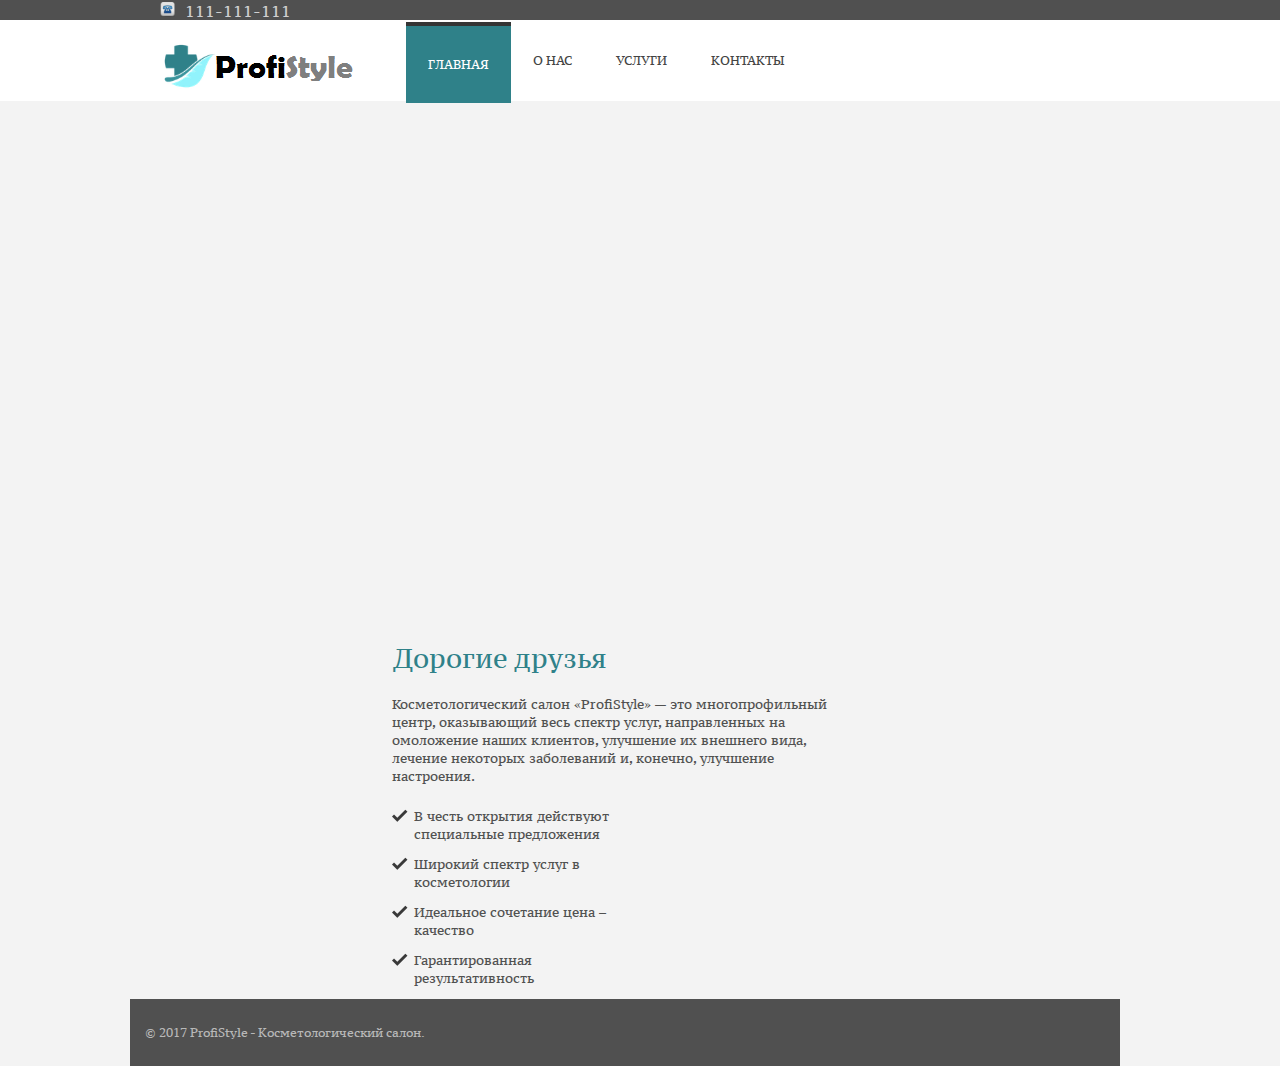
<file: index.html>
<!DOCTYPE html PUBLIC "-//W3C//DTD XHTML 1.0 Transitional//EN" "http://www.w3.org/TR/xhtml1/DTD/xhtml1-transitional.dtd">
<html xmlns="http://www.w3.org/1999/xhtml">

<head>
<meta http-equiv="Content-Type" content="text/html; charset=utf-8" />

<title>ProfiStyle - Косметологический салон</title>

<link href="css/main.css" rel="stylesheet" type="text/css" />

<link rel="stylesheet" type="text/css" href="css/responsive.css" />

<!-- CSS STYLE -->
<link rel="stylesheet" type="text/css" href="css/style.css" media="screen" />

<script type="text/javascript" src="js/jquery.js"></script>
<script type="text/javascript" src="js/jquery2.js"></script>
<!-- jQuery Slider  -->
<script type="text/javascript" src="rs-plugin/js/jquery.plugins.min.js"></script>
<script type="text/javascript" src="rs-plugin/js/jquery.revolution.min.js"></script>
<script type="text/javascript" src="js/custom.js"></script>

<!-- REVOLUTION BANNER CSS SETTINGS -->
<link rel="stylesheet" type="text/css" href="rs-plugin/css/settings.css" media="screen" />

</head>

<body>

<div id="wrap">

  <!-- HEADER --> 
  <div id="header">
  
    <div class="top_sec">
      <div class="container">
        <ul>
          <li class="number">111-111-111</li>
        </ul>
        <div class="buttons">
          <div id="container">
            <div id="topnav" class="topnav"> 
              
             </div>
            <fieldset id="signin_menu">
              <form method="post" id="signin" action="http://html6.com.ru">
                <label for="username">Логин или Email</label>
                <input id="username" name="username" value="" title="username" tabindex="4" type="text">
                </p>
                <p>
                  <label for="password">Пароль</label>
                  <input id="password" name="password" value="" title="password" tabindex="5" type="password">
                </p>
                <p class="remember">
                  <input id="signin_submit" value="Войти" tabindex="6" type="submit">
                  <input id="remember" name="remember_me" value="1" tabindex="7" type="checkbox">
                  <label for="remember">Запомнить</label>
                </p>
                <p class="forgot"> <a href="#" id="resend_password_link">Забыли пароль?</a> </p>
              </form>
            </fieldset>
          </div>
        </div>
      </div>
    </div>
    
    <div class="main_bar">
      <div class="container"> <a href="index.html"><img class="logo" src="images/logo.png" alt="" border="0" /></a>
        <div class="navi">
          <ul id="menu">
            <li class="selected"><a class="selected" href="index.html">Главная</a></li>
            <li><a href="about.html" >О нас</a></li>
            <li><a href="offers.html">Услуги</a></li>
            <li class="last"><a href="contact.html">Контакты</a></li>
          </ul>
        </div>
        
    
      </div>
    </div>
    
  </div>
  <!-- HEADER END -->
  
  <!-- BANNER -->
  <div class="clear"></div>
  <div class="fullwidthbanner-container">
    <div class="fullwidthbanner">
      <ul>
        
        <!-- SLIDER 1 -->
        <li data-transition="fade" data-slotamount="10"> <img src="images/slides/thumb1.jpg" />
          <div class="caption lft f-connec" data-x="-100" data-y="180" data-speed="400" data-start="1500" data-easing="easeOutExpo"><h1 class="title-slider">ProfiStyle -</h1></div>
          <div class="caption lft" data-x="250" data-y="180" data-speed="400" data-start="2000" data-easing="easeOutExpo"><p class="money-back">Косметологический салон</a></p>
		  <div class="caption lft" data-x="50" data-y="50" data-speed="400" data-start="2000" data-easing="easeOutExpo"><p class="money-back">Добро пожаловать!</a></p>
          <div class="caption lft" data-x="-10" data-y="10" data-speed="400" data-start="2500" data-easing="easeOutExpo"> <a href="offers.html" class="btn-org                                   banner_btn" ><span href="offers.html" class="blk-org">Услуги</span></a></div>
          <div class="caption lfb ser_1" data-x="65" data-y="365" data-speed="400" data-start="3500" data-easing="easeOutExpo"></div>
        </li>
        
        <!-- SLIDER 2 -->
        <li class="slide2" data-transition="slideup" data-slotamount="7"> <img src="images/slides/thumb2.jpg" />
          <div class="caption lft very_large_text rs" data-x="0" data-y="50" data-speed="600" data-start="1200" data-easing="easeOutExpo">Специальные <span style="color:#3B939B">ПРЕДЛОЖЕНИЯ</span></div>
          <div class="caption lfl rs" data-x="0" data-y="120" data-speed="600" data-start="1600" data-easing="easeOutExpo" >  /></div>
          <div class="caption lfl small_text rs" data-x="30" data-y="122" data-speed="600" data-start="1600" data-easing="easeOutExpo">Описание услуги №1</div>
          <div class="caption lfl rs" data-x="0" data-y="160" data-speed="600" data-start="1600" data-easing="easeOutExpo">  /></div>
          <div class="caption lfl small_text rs" data-x="30" data-y="162" data-speed="600" data-start="1600" data-easing="easeOutExpo">Описание услуги №2</div>
  
          <div class="caption lfl small_text rs" data-x="297 " data-y="122" data-speed="600" data-start="1700" data-easing="easeOutExpo">Описание услуги №8</div>
          <div class="caption lfl rs" data-x="265" data-y="160" data-speed="600" data-start="1700" data-easing="easeOutExpo">  /></div>
          <div class="caption lfl small_text rs" data-x="297" data-y="162" data-speed="600" data-start="1700" data-easing="easeOutExpo">Описание услуги №9</div>
          <div class="caption lfb" data-x="297" data-y="200" data-speed="600" data-start="2500" data-easing="easeOutExpo">
                  alt="" /></div>
         
          <div class="caption sfb" data-x="206" data-y="400" data-speed="400" data-start="3000" data-easing="easeOutExpo"> <a href="offers.html" class="btn-grn 
                 banner_btn" ><span class="blk-grn">Все услуги</span></a></div>
        </li> 
      </ul>
      <div class="tp-bannertimer"></div>
    </div>
  </div>
  <!-- BANNER END-->
  
  <!--CONTENT-->
  <div class="clear"></div>
  <div id="content">
    <div class="container">     
      <div class="welcome">
        <h1 align="center">Дорогие друзья</h1>
        <div class="text">
          <p>Косметологический салон «ProfiStyle» — это многопрофильный центр, оказывающий весь спектр услуг, направленных на омоложение наших клиентов, улучшение их внешнего вида, лечение некоторых заболеваний и, конечно, улучшение настроения.</p>
          <div class="section">
            <ul>
              <li class="tick">В честь открытия действуют специальные предложения</li>
              <li class="tick">Широкий спектр услуг в косметологии</li>
              <li class="tick">Идеальное сочетание цена – качество</li>
              <li class="tick">Гарантированная результативность</li>
            </ul>
        </div>
      
        
      <div class="testimonial">
        <h3></h3>
        <ul id="tips">
          <li></p><li>
        </ul>
      </div>
      
    </div>
   
    
   

  <!--CONTENT END-->
  
  <!--FOOTER-->
  <div id="footer">
        
    <div class="detail">
      <div class="container">
       
        <div class="email">
       
       
    
    
    
  
        
       
       
    
    <div class="copyright">
      <div class="container">
        <p>© 2017 ProfiStyle - Косметологический салон.</p>
        <div class="privacy">
          <ul>
           
          </ul>
        </div>
      </div>
    </div>
    
  </div>
  <!--FOOTER END-->
  
</div>

</body>

</html>
</file>
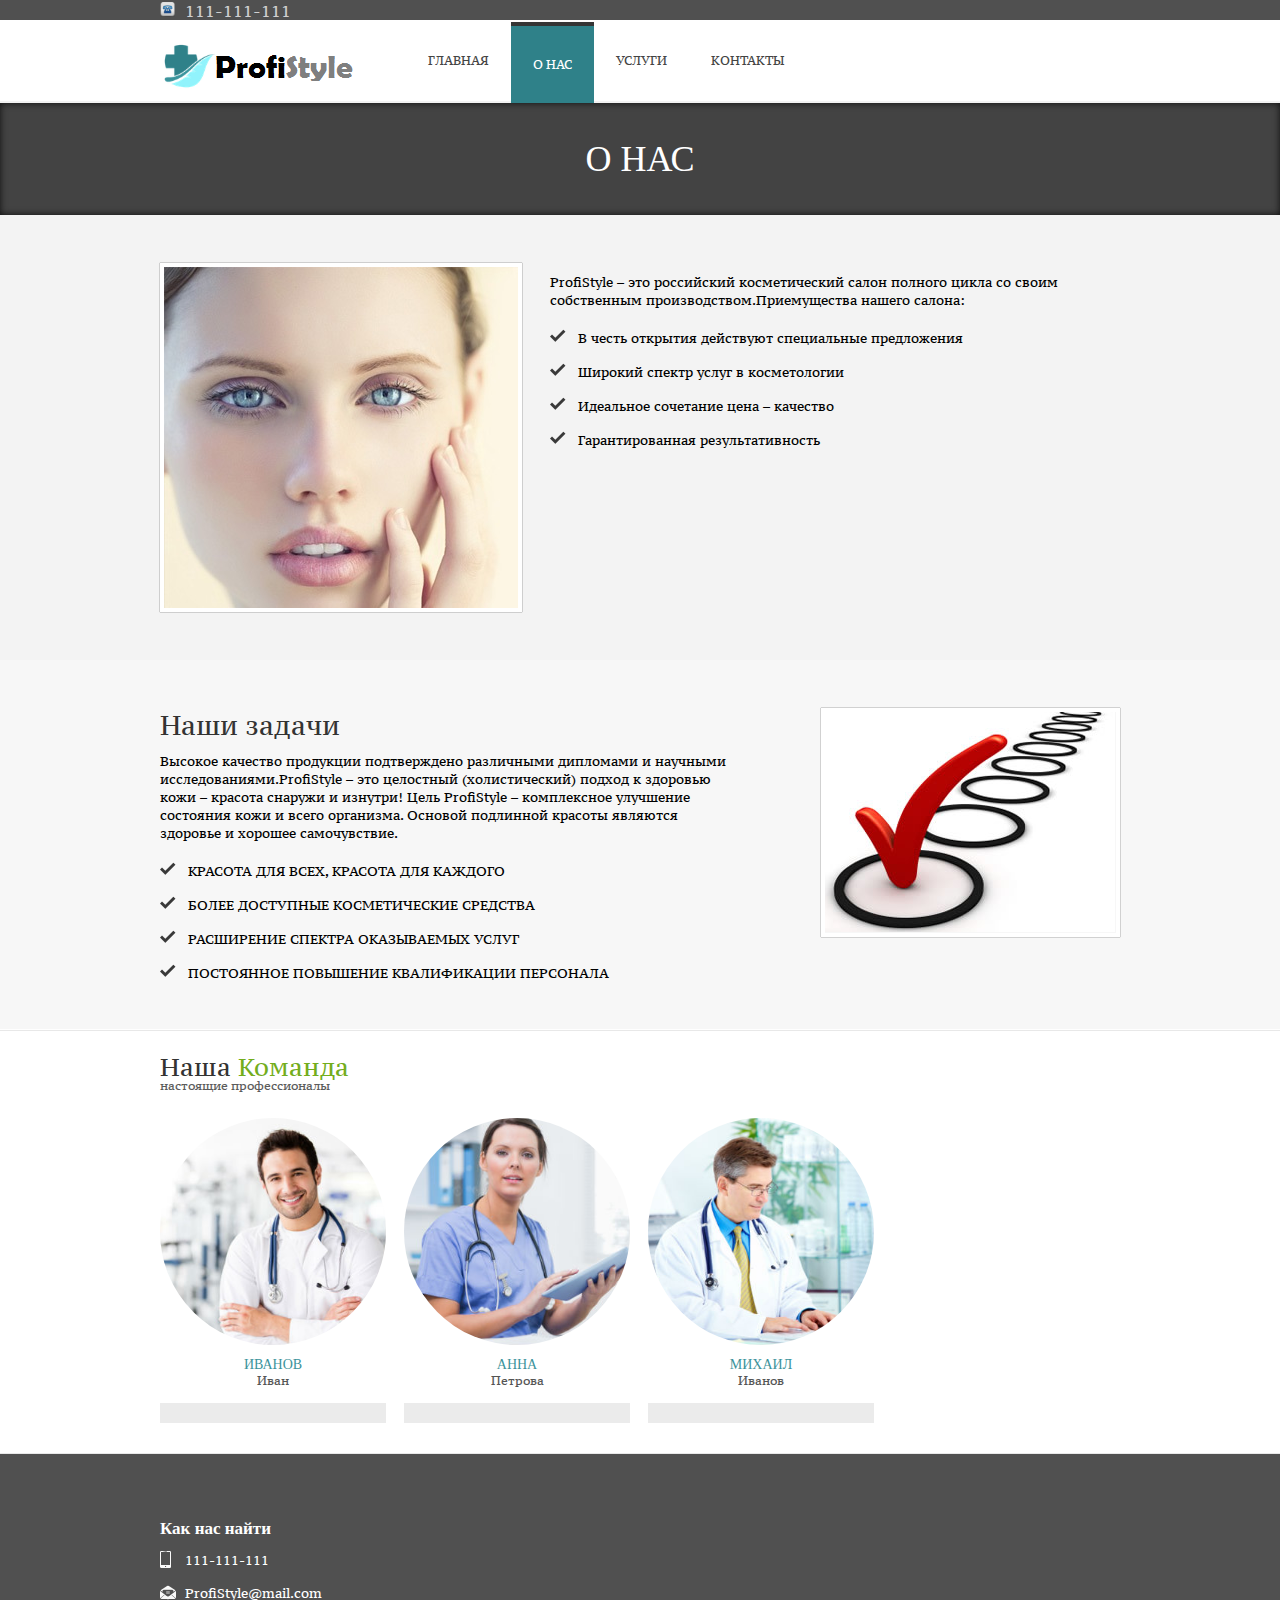
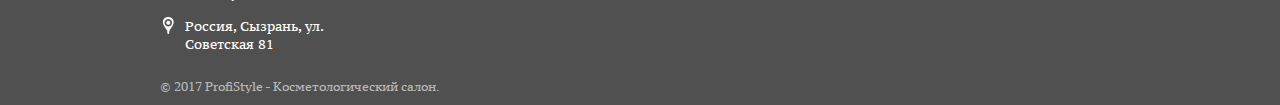
<file: about.html>
<!DOCTYPE html PUBLIC "-//W3C//DTD XHTML 1.0 Transitional//EN" "http://www.w3.org/TR/xhtml1/DTD/xhtml1-transitional.dtd">
<html xmlns="http://www.w3.org/1999/xhtml">

<head>
<meta http-equiv="Content-Type" content="text/html; charset=utf-8" />

<title>ProfiStyle - Косметологический салон</title>

<link href="css/main.css" rel="stylesheet" type="text/css" />

<link rel="stylesheet" type="text/css" href="css/responsive.css" />

<!-- CSS STYLE -->
<link rel="stylesheet" type="text/css" href="css/style.css" media="screen" />

<script type="text/javascript" src="js/jquery.js"></script>
<!-- jQuery Slider  -->
<script type="text/javascript" src="js/custom.js"></script>

<!-- REVOLUTION BANNER CSS SETTINGS -->
<link rel="stylesheet" type="text/css" href="rs-plugin/css/settings.css" media="screen" />

</head>

<body>
<div id="wrap">
	<!-- HEADER --> 
  <div id="header">
  
    <div class="top_sec">
      <div class="container">
        <ul>
          <li class="number">111-111-111</li>
        </ul>
        <div class="buttons">
          <div id="container">
            <div id="topnav" class="topnav"> 

             </div>
            <fieldset id="signin_menu">
              <form method="post" id="signin" action="http://html6.com.ru">
                <label for="username">Логин или Email</label>
                <input id="username" name="username" value="" title="username" tabindex="4" type="text">
                </p>
                <p>
                  <label for="password">Пароль</label>
                  <input id="password" name="password" value="" title="password" tabindex="5" type="password">
                </p>
                <p class="remember">
                  <input id="signin_submit" value="Войти" tabindex="6" type="submit">
                  <input id="remember" name="remember_me" value="1" tabindex="7" type="checkbox">
                  <label for="remember">Запомнить</label>
                </p>
                <p class="forgot"> <a href="#" id="resend_password_link">Забыли пароль?</a> </p>
              </form>
            </fieldset>
          </div>
        </div>
      </div>
    </div>
    
    <div class="main_bar">
      <div class="container"> <a href="index.html"><img class="logo" src="images/logo.png" alt="" border="0" /></a>
        <div class="navi">
          <ul id="menu">
            <li><a href="index.html">Главная</a></li>
            <li class="selected"><a class="selected" href="about.html" >О нас</a></li>
            <li><a href="offers.html">Услуги</a></li>
            <li class="last"><a href="contact.html">Контакты</a></li>
          </ul>
        </div>
        
    

      </div>
    </div>
    
  </div>
  <!-- HEADER END -->
    <div class="clear"></div>
    
    <div id="sub_banner">
    	<div class="container">
        	<h1>О нас</h1>
        </div>
    </div>
    <div class="clear"></div>
    
    <div id="sub_content">
    	<div class="container">
        	<div class="what_do">
        		<img src="images/what_do_img.jpg" alt="" border="0" />
                <div class="text">
                	<h2><span></h2>
                    <p>ProfiStyle – это российский косметический салон полного
цикла со своим собственным производством.Приемущества нашего салона:<ul>
                    	<li class="tick">В честь открытия действуют специальные предложения</li>
                        <li class="tick">Широкий спектр услуг в косметологии</li>
                        <li class="tick">Идеальное сочетание цена – качество</li>
                        <li class="tick">Гарантированная результативность</a></li>
                    </ul>
                </div>    	
            </div>
            <div class="clear"></div>
        </div>
        
        <div class="light_bg">
        	<div class="container">
 	            <div class="our_mission">
                    <img src="images/mission_img.png" alt="" border="0" />
                    <div class="text">
                        <h2>Наши задачи</span></h2>
                        <p>Высокое качество продукции подтверждено различными
дипломами и научными исследованиями.ProfiStyle – это целостный (холистический) подход
к здоровью кожи – красота снаружи и изнутри! Цель
ProfiStyle – комплексное улучшение состояния
кожи и всего организма. Основой подлинной красоты
являются здоровье и хорошее самочувствие.<ul>
                        <li class="tick">КРАСОТА ДЛЯ ВСЕХ, КРАСОТА ДЛЯ КАЖДОГО</li>
                        <li class="tick">БОЛЕЕ ДОСТУПНЫЕ КОСМЕТИЧЕСКИЕ СРЕДСТВА</li>
                        <li class="tick">РАСШИРЕНИЕ СПЕКТРА ОКАЗЫВАЕМЫХ УСЛУГ</li>
                        <li class="tick">ПОСТОЯННОЕ ПОВЫШЕНИЕ КВАЛИФИКАЦИИ ПЕРСОНАЛА</a></li>
                    </ul>
                    </div>    	
                </div>
            </div>
            <div class="clear"></div>
        </div>
        
        <div class="white_bg">
        	<div class="container">
            	<div class="team">
                	<h2>Наша <span>Команда</span></h2>
                    <p>настоящие профессионалы</p>
                    
                    <div class="member_sec">
                    	<img src="images/team_member_1.jpg" alt="" border="0" />
                        <p class="ceo">Иванов</p>
                        <span>Иван</span>
                        <div class="social">
                        </div>
                    </div>
                    
                    <div class="member_sec">
                    	<img src="images/team_member_2.jpg" alt="" border="0" />
                        <p>Анна</p>
                        <span>Петрова</span>
                        <div class="social">
                            <div class="clear"></div>
                        </div>
                    </div>
                    
                    <div class="member_sec">
                    	<img src="images/team_member_3.jpg" alt="" border="0" />
                        <p>Михаил</p>
                        <span>Иванов</span>
                        <div class="social">
                            <div class="clear"></div>
                        </div>
                    </div>
                </div>
            </div>
        <div class="clear"></div>     
        </div>    
            
    </div>
    
    
        
    <!--FOOTER-->
  <div id="footer">
        
   
    
    
    <div class="footer_bot">
      <div class="container">
        
        
        
        <div class="links last">
          <h3>Как нас найти</h3>
          <div class="get_touch">
            <ul>
              <li class="mb"><a>111-111-111</a></li>
              <li class="email"><a>ProfiStyle@mail.com</a></li>
              <li class="address"><a>Россия, Сызрань, ул. Советская 81</a></li>
              
            </ul>
          </div>
        </div>
        
      </div>
      <div class="clear"></div>
    </div>
    
    <div class="copyright">
      <div class="container">
        <p>© 2017 ProfiStyle - Косметологический салон.</p>
        <div class="privacy">
          <ul>
          
          </ul>
        </div>
      </div>
    </div>
    
  </div>
  <!--FOOTER END-->
    
</div>
</body>

</html>
</file>
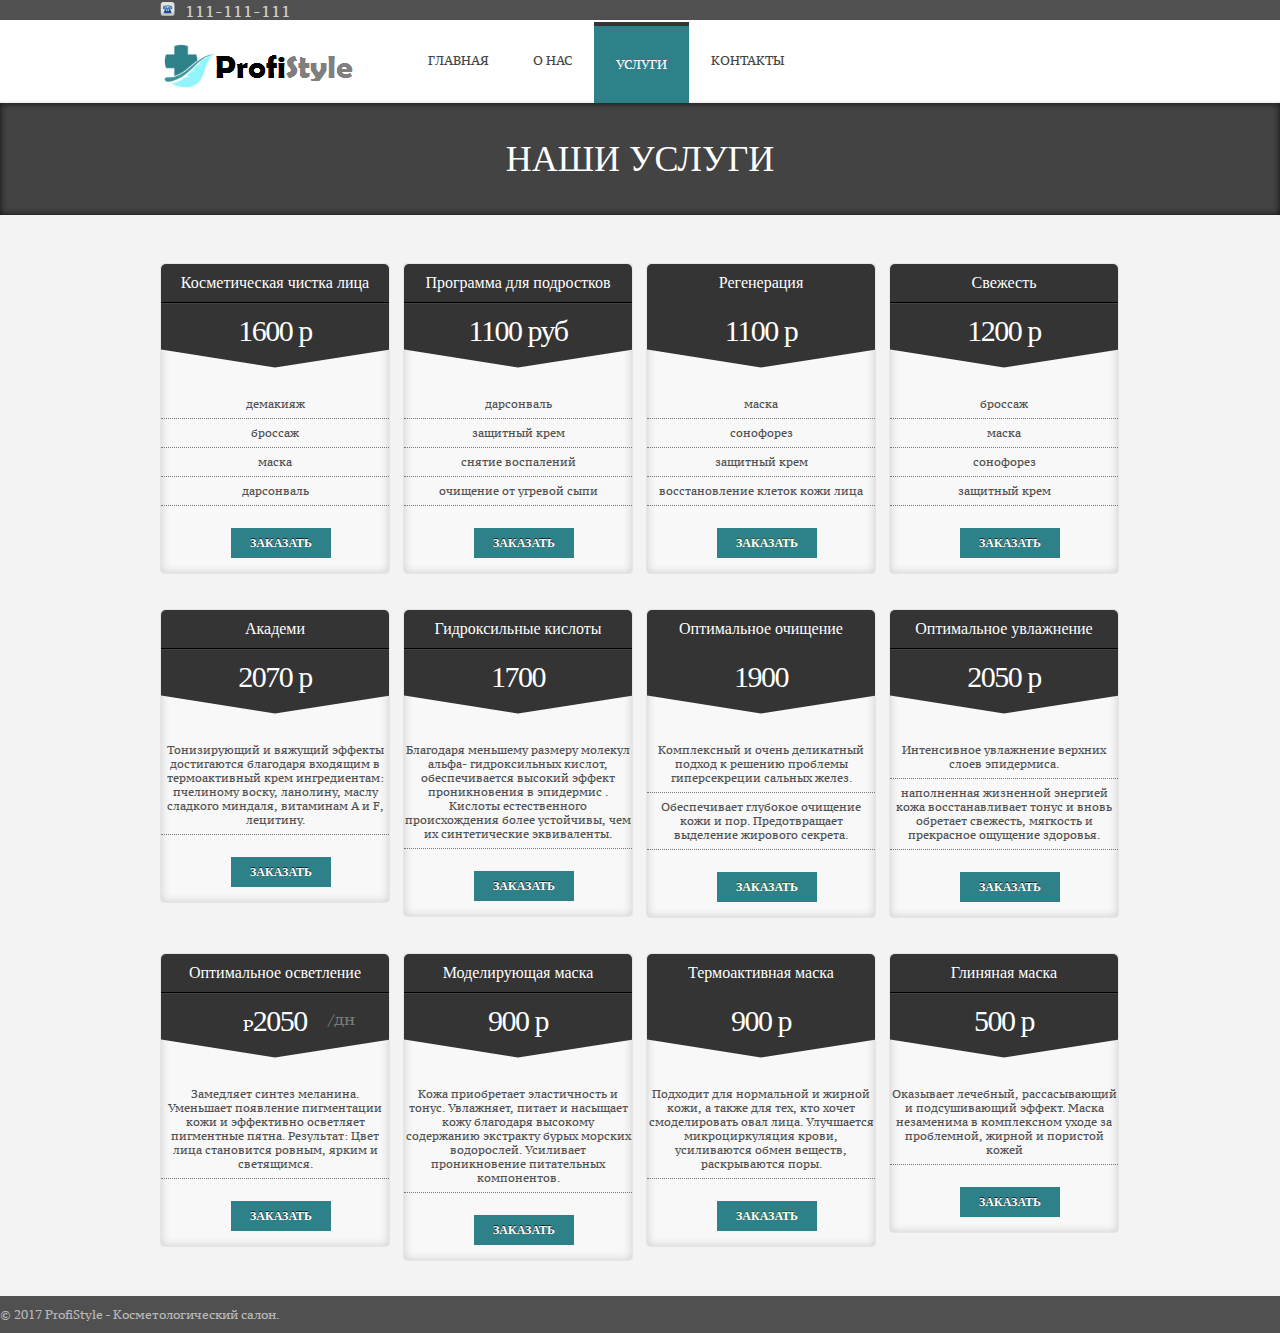
<file: offers.html>
<!DOCTYPE html PUBLIC "-//W3C//DTD XHTML 1.0 Transitional//EN" "http://www.w3.org/TR/xhtml1/DTD/xhtml1-transitional.dtd">
<html xmlns="http://www.w3.org/1999/xhtml">

<head>
<meta http-equiv="Content-Type" content="text/html; charset=utf-8" />

<title>ProfiStyle - Косметологический салон</title>

<link href="css/main.css" rel="stylesheet" type="text/css" />

<link rel="stylesheet" type="text/css" href="css/responsive.css" />

<!-- CSS STYLE -->
<link rel="stylesheet" type="text/css" href="css/style.css" media="screen" />

<script type="text/javascript" src="js/jquery.js"></script>
<!-- jQuery Slider  -->
<script type="text/javascript" src="rs-plugin/js/jquery.plugins.min.js"></script>
<script type="text/javascript" src="rs-plugin/js/jquery.revolution.min.js"></script>
<script type="text/javascript" src="js/custom.js"></script>

<!-- REVOLUTION BANNER CSS SETTINGS -->
<link rel="stylesheet" type="text/css" href="rs-plugin/css/settings.css" media="screen" />

</head>

<body>
<div id="wrap">
	<!-- HEADER --> 
  <div id="header">
  
    <div class="top_sec">
      <div class="container">
        <ul>
          <li class="number">111-111-111</li>
        </ul>
        <div class="buttons">
          <div id="container">
            <div id="topnav" class="topnav"> 

             </div>
            <fieldset id="signin_menu">
              <form method="post" id="signin" action="http://html6.com.ru">
                <label for="username">Логин или Email</label>
                <input id="username" name="username" value="" title="username" tabindex="4" type="text">
                </p>
                <p>
                  <label for="password">Пароль</label>
                  <input id="password" name="password" value="" title="password" tabindex="5" type="password">
                </p>
                <p class="remember">
                  <input id="signin_submit" value="Войти" tabindex="6" type="submit">
                  <input id="remember" name="remember_me" value="1" tabindex="7" type="checkbox">
                  <label for="remember">Запомнить</label>
                </p>
                <p class="forgot"> <a href="#" id="resend_password_link">Забыли пароль?</a> </p>
              </form>
            </fieldset>
          </div>
        </div>
      </div>
    </div>
    
    <div class="main_bar">
      <div class="container"> <a href="index.html"><img class="logo" src="images/logo.png" alt="" border="0" /></a>
        <div class="navi">
          <ul id="menu">
            <li><a href="index.html">Главная</a></li>
            <li><a href="about.html" >О нас</a></li>
            <li class="selected"><a class="selected" href="offers.html">Услуги</a></li>
            <li class="last"><a href="contact.html">Контакты</a></li>
          </ul>
        </div>
        
      

      </div>
    </div>
    
  </div>
  <!-- HEADER END -->
    <div class="clear"></div>
    
    <div id="sub_banner">
    	<div class="container">
        	<h1>Наши услуги</h1>
        </div>
    </div>
    <div class="clear"></div>
    
    <div id="sub_content">
    	<div class="container">
        	
            <div class="table_two">
            		<div class="gray_sec">
                    	<span class="feature">Косметическая чистка лица</span>
                        <div class="gray_divider"></div>
                        <h1><span class="doller"></span>1600 р</h1>
                        <span class="month"></span>
                    </div>
                    <img src="images/table_gray_bot.png" alt="" border="0" />
                    <div class="detail">
                        <ul>
                            <li>демакияж</li>
                            <li>броссаж</li>
                            <li>маска</li>
                            <li>дарсонваль</li>
                        </ul>
                    </div>
                    <a href="contact.html" class="small_btn-blk buy_now" ><span class="small_blk-blk">Заказать</span></a>
                    <div class="clear"></div>
            </div>
            
            <div class="table_two">
            		<div class="gray_sec">
                    	<span class="feature">Программа для подростков</span>
                        <div class="gray_divider"></div>
                        <h1><span class="doller"></span>1100 руб</h1>
                        <span class="month"></span>
                    </div>
                    <img src="images/table_gray_bot.png" alt="" border="0" />
                    <div class="detail">
                        <ul>
                            <li>дарсонваль</li>
                            <li>защитный крем</li>
                            <li>снятие воспалений</li>
                            <li>очищение от угревой сыпи</li>
                        </ul>
                    </div>
                    <a href="contact.html" class="small_btn-blk buy_now" ><span class="small_blk-blk">Заказать</span></a>
                    <div class="clear"></div>
            </div>
            
            <div class="table_two">
            		<div class="green_sec">
                    	<span class="feature">Регенерация</span>
                        <div class="green_divider"></div>
                        <h1><span class="doller"></span>1100 р</h1>
                        <span class="month"></span>
                    </div>
                    <img src="images/table_green_bot.png" alt="" border="0" />
                    <div class="detail">
                        <ul>
                            <li>маска</li>
                            <li>сонофорез</li>
                            <li>защитный крем</li>
                            <li>восстановление клеток кожи лица</li>
                        </ul>
                    </div>
                    <a href="contact.html" class="small_btn-grn buy_now" ><span class="small_blk-grn">Заказать</span></a>
                    <div class="clear"></div>
            </div>
            
            <div class="table_two last">
            		<div class="gray_sec">
                    	<span class="feature">Свежесть</span>
                        <div class="gray_divider"></div>
                        <h1><span class="doller"></span>1200 р</h1>
                        <span class="month"></span>
                    </div>
                    <img src="images/table_gray_bot.png" alt="" border="0" />
                    <div class="detail">
                        <ul>
                            <li>броссаж</li>
                            <li>маска</li>
                            <li>сонофорез</li>
                            <li>защитный крем</li>
                        </ul>
                    </div>
                    <a href="contact.html" class="small_btn-blk buy_now" ><span class="small_blk-blk">Заказать</span></a>
                    <div class="clear"></div>
            </div>
			 <div class="table_two">
            		<div class="gray_sec">
                    	<span class="feature">Академи</span>
                        <div class="gray_divider"></div>
                        <h1><span class="doller"></span>2070 р</h1>
                        <span class="month"></span>
                    </div>
                    <img src="images/table_gray_bot.png" alt="" border="0" />
                    <div class="detail">
                        <ul>
                            <li>Тонизирующий и вяжущий эффекты достигаются благодаря входящим в термоактивный крем ингредиентам: пчелиному воску, ланолину, маслу сладкого миндаля, витаминам А и F, лецитину. </li>
                        </ul>
                    </div>
                    <a href="contact.html" class="small_btn-blk buy_now" ><span class="small_blk-blk">Заказать</span></a>
                    <div class="clear"></div>
            </div>
            
            <div class="table_two">
            		<div class="gray_sec">
                    	<span class="feature">Гидроксильные кислоты</span>
                        <div class="gray_divider"></div>
                        <h1><span class="doller"></span>1700</h1>
                        <span class="month"></span>
                    </div>
                    <img src="images/table_gray_bot.png" alt="" border="0" />
                    <div class="detail">
                        <ul>
                            <li>Благодаря  меньшему размеру молекул альфа- гидроксильных кислот, обеспечивается высокий эффект проникновения в эпидермис . Кислоты естественного происхождения более устойчивы, чем их синтетические эквиваленты.</li>
                        </ul>
                    </div>
                    <a href="contact.html" class="small_btn-blk buy_now" ><span class="small_blk-blk">Заказать</span></a>
                    <div class="clear"></div>
            </div>
            
            <div class="table_two">
            		<div class="green_sec">
                    	<span class="feature">Оптимальное очищение</span>
                        <div class="green_divider"></div>
                        <h1><span class="doller"></span>1900</h1>
                        <span class="month"></span>
                    </div>
                    <img src="images/table_green_bot.png" alt="" border="0" />
                    <div class="detail">
                        <ul>
                            <li>Комплексный и очень деликатный подход к решению проблемы гиперсекреции сальных желез.</li>
							<li>Обеспечивает глубокое очищение кожи и пор. Предотвращает выделение жирового секрета.</li>
                        </ul>
                    </div>
                    <a href="contact.html" class="small_btn-grn buy_now" ><span class="small_blk-grn">Заказать</span></a>
                    <div class="clear"></div>
            </div>
            
            <div class="table_two last">
            		<div class="gray_sec">
                    	<span class="feature">Оптимальное увлажнение</span>
                        <div class="gray_divider"></div>
                        <h1><span class="doller"></span>2050 р</h1>
                        <span class="month"></span>
                    </div>
                    <img src="images/table_gray_bot.png" alt="" border="0" />
                    <div class="detail">
                        <ul>
                            <li>Интенсивное увлажнение верхних слоев эпидермиса.
                            <li>наполненная жизненной энергией кожа восстанавливает тонус и вновь обретает свежесть, мягкость и прекрасное ощущение здоровья.</li>
                        </ul>
                    </div>
                    <a href="contact.html" class="small_btn-blk buy_now" ><span class="small_blk-blk">Заказать</span></a>
                    <div class="clear"></div>
            </div>
			 <div class="table_two">
            		<div class="gray_sec">
                    	<span class="feature">Оптимальное осветление</span>
                        <div class="gray_divider"></div>
                        <h1><span class="doller">Р</span>2050</h1>
                        <span class="month">/дн</span>
                    </div>
                    <img src="images/table_gray_bot.png" alt="" border="0" />
                    <div class="detail">
                        <ul>
                            <li>Замедляет синтез меланина. Уменьшает появление пигментации кожи и эффективно осветляет пигментные пятна.
Результат:   Цвет лица становится ровным, ярким и светящимся.</li>
                    </div>
                    <a href="contact.html" class="small_btn-blk buy_now" ><span class="small_blk-blk">Заказать</span></a>
                    <div class="clear"></div>
            </div>
            
            <div class="table_two">
            		<div class="gray_sec">
                    	<span class="feature">Моделирующая маска </span>
                        <div class="gray_divider"></div>
                        <h1><span class="doller"></span>900 р</h1>
                        <span class="month"></span>
                    </div>
                    <img src="images/table_gray_bot.png" alt="" border="0" />
                    <div class="detail">
                        <ul>
                            <li> Кожа   приобретает эластичность и тонус. Увлажняет, питает и насыщает кожу благодаря высокому содержанию экстракту бурых морских водорослей. Усиливает проникновение питательных компонентов.</li>
                        </ul>
                    </div>
                    <a href="contact.html" class="small_btn-blk buy_now" ><span class="small_blk-blk">Заказать</span></a>
                    <div class="clear"></div>
            </div>
            
            <div class="table_two">
            		<div class="green_sec">
                    	<span class="feature">Термоактивная маска</span>
                        <div class="green_divider"></div>
                        <h1><span class="doller"></span>900 р</h1>
                        <span class="month"></span>
                    </div>
                    <img src="images/table_green_bot.png" alt="" border="0" />
                    <div class="detail">
                        <ul>
                            <li>Подходит для нормальной и жирной кожи, а также для тех, кто хочет смоделировать овал лица. Улучшается микроциркуляция крови, усиливаются обмен веществ, раскрываются поры.</li>
                        </ul>
                    </div>
                    <a href="contact.html" class="small_btn-grn buy_now" ><span class="small_blk-grn">Заказать</span></a>
                    <div class="clear"></div>
            </div>
            
            <div class="table_two last">
            		<div class="gray_sec">
                    	<span class="feature">Глиняная маска</span>
                        <div class="gray_divider"></div>
                        <h1><span class="doller"></span>500 р</h1>
                        <span class="month"></span>
                    </div>
                    <img src="images/table_gray_bot.png" alt="" border="0" />
                    <div class="detail">
                        <ul>
                            <li>Оказывает лечебный, рассасывающий и подсушивающий эффект. Маска незаменима в комплексном уходе за проблемной, жирной и пористой кожей</li>
                        </ul>
                    </div>
                    <a href="contact.html" class="small_btn-blk buy_now" ><span class="small_blk-blk">Заказать</span></a>
                    <div class="clear"></div>
            </div>
            
        </div>
        <div  class="clear"></div>
        
         </div>    
            
    </div>
    
    <div class="container">

    </div>
        
    <!--FOOTER-->
  <div id="footer">
        
   
    
    
    <div class="footer_bot">
      <div class="container">
      
        
       
        
      </div>
      <div class="clear"></div>
    </div>
    
    <div class="copyright">
      <div class="container">
        <p>© 2017 ProfiStyle - Косметологический салон.</p>
        <div class="privacy">
          <ul>
          
          </ul>
        </div>
      </div>
    </div>
    
  </div>
  <!--FOOTER END-->
    
</div>

</body>

</html>
</file>
<file: css/main.css>
@charset "utf-8";
/* CSS Document */

@import url(https://fonts.googleapis.com/css?family=PT+Serif+Caption&subset=latin,cyrillic);
body {
    background: #f3f3f3;
    margin: 0px;
    padding: 0px;
    font-family: 'PT Serif Caption';
    font-size: 12px;
}
* {
    margin: 0px;
    padding: 0px;
}
h1 {
    font-family: 'PT Serif Caption';
    font-weight: normal;
}
h2 {
    font-family: 'PT Serif Caption';
    font-weight: normal;
}
.clear {
    clear: both;
}
li {
    list-style: none;
}
a {
    text-decoration: none;
}
a .img {
    border: none;
}
p {
    font-size: 12px;
}
#wrap {} #wrap .container {
    margin: 0 auto;
    width: 960px;
}
#header {} #header .top_sec {
    background: #505050;
    height: 20px;
}
#header .top_sec li.number {
    background: url(../images/tel.png) no-repeat 0 2px;
    padding: 0 0px 0 25px;
    font-size: 16px;
    color: #d0d0d0;
    float: left;
    margin: 0px 0 0 0;
    background-size: 15px;
}
#header .buttons {
    float: right;
    margin: -27px 0 0 0;
}
#header .buttons a.chat {
    background: url(../images/livechat_btn.png) no-repeat;
    height: 29px;
    width: 110px;
    float: right;
    margin: 0 0 0 5px;
}
#header .buttons a.chat:hover {
    background-position: 0 -29px;
}
#header .main_bar {
    background: #fff;
    height: 81px;
}
#header .main_bar .logo {
    float: left;
    margin: 18px 0 0 0;
}
#header .main_bar .navi {
    float: left;
    margin: 0 0 0 50px;
}
#header .main_bar .navi li {
    float: left;
}
#header .main_bar .navi li.selected {
    background: #2F8189;
}
#header .main_bar .navi li.last {
    padding: 0px;
}
#header .main_bar .navi a.selected {
    color: #fff;
    border-top: solid 4px #353535;
    position: relative;
}
#header .main_bar .navi li:hover {
    background: #2F8189;
}
#header .main_bar .navi a {
    color: #444;
}
#header .main_bar .navi a:hover {
    color: #fff;
    border-top: solid 4px #3C3C3C;
}
#header .main_bar .navi a {
    font-family: 'PT Serif Caption';
    display: block;
    text-transform: uppercase;
    color: #444;
    line-height: 77px;
    font-size: 12px;
    padding: 0 22px;
   
}
#banner {
    background: url(../images/banner.jpg) repeat-x;
    height: 410px;
    text-align: center;
}
#banner .banner_text {
    margin: 72px 0 0 0;
}
#banner .content p {
    font-size: 16px;
    margin: 7px 0 0 0;
    color: #ededed;
}
#banner .content span.green {
    color: #74ae1c;
}
#banner .content .banner_btn {
    margin: 20px 0 0 355px;
}
#banner .server {
    margin: 28px 0 0 0;
}
#content {} #content .domain {
    background: url(../images/domain.png) no-repeat;
    float: left;
    height: 64px;
}
#content .domain p {
    font-size: 13px;
    font-family: 'PTSansBold';
    text-transform: uppercase;
    color: #6c6c6c;
    float: left;
    margin: 20px 0 0 22px;
}
#content .domain input {
    background: #FFFFFF;
    border: solid 1px #e5e5e5;
    width: 365px;
    padding: 0 8px;
    height: 34px;
    float: left;
    -webkit-border-radius: 5px;
    -moz-border-radius: 5px;
    border-radius: 5px;
    color: #bdbdbd;
    font-size: 12px;
    margin: 12px 10px 0 15px;
}
#content .domain .domain_btns {
    margin: 2px 15px 0 0px !important;
    float: right;
}
#content .welcome {
    float: left;
    width: 680px;
    margin: 30px 0 0 0;
}
#content .welcome h1 {
    color: #2F8189;
    font-size: 26px;
}
#content .welcome .welcome_img {
    border: solid 5px #FFFFFF;
    -moz-box-shadow: 0px 0px 0px 1px #d1d1d1;
    -webkit-box-shadow: 0px 0px 0px 1px #d1d1d1;
    box-shadow: 0px 0px 0px 1px #d1d1d1;
    -webkit-border-radius: 5px;
    -moz-border-radius: 5px;
    border-radius: 5px;
    margin: 20px 0 0 0;
}
#content .welcome .text {
    float: right;
    width: 448px;
    margin: 20px 0 0 0;
}
#content .welcome .text p {
    font-size: 13px;
    color: #515151;
}
#content .welcome .text .section {
    float: left;
    width: 220px;
    margin: 10px 0 0 0;
}
#content .welcome .text li.tick {
    background: url(../images/tick.png) no-repeat 0 2px;
    font-size: 13px;
    color: #515151;
    padding: 0 0 0 22px;
    margin: 12px 0 0 0;
}

}
#content .testimonial h3 {
    font-size: 18px;
    font-family: 'PTSansBold';
    color: #343434;
    margin: 20px 0 0 33px;
}
#content .testimonial p {
    font-size: 13px;
    color: #515151;
    margin: 12px 0 0 0px;
    height: 70px;
}
#content .testimonial span.name {
    margin: 47px 0 0 30px;
    color: #7b7b7b;
    z-index: 10;
    float: left;
    position: absolute;
}
#content .testimonial span.work {
    margin: 60px 0 0 30px;
    color: #f76a34;
    position: absolute;
}
#content .services {
    background: #f8f8f8;
    margin: 52px 0 0 0;
    padding: 40px 0;
}
#content .services .service_sec {
    float: left;
    text-align: center;
    width: 284px;
    margin: 0 54px 0 0;
}
#content .services .last {
    margin: 0px;
}
#content .services .service_sec h2 {
    font-size: 22px;
    color: #2F8189;
    font-family: 'PT Serif Caption';
    margin: 12px 0 0 0;
}
#content .services .service_sec span {
    font-size: 22px;
    color: #434343;
}
#content .services .service_sec p {
    color: #2F8189;
    margin: 3px 0 0 0;
    line-height: 16px;
}
#content .table {
    background: #FFFFFF;
    padding: 40px 0;
    margin: 0 0 0 0;
    border-top: solid 1px #e8e8e8;
    border-bottom: solid 1px #e8e8e8;
    -moz-box-shadow: 3px 3px 5px 6px #ccc;
    -webkit-box-shadow: 3px 3px 5px 6px #ccc;
    box-shadow: 0px 0px 0px 1px #fff;
}
#content .table .table_sec {
    float: left;
    width: 227px;
    margin: 0 17px 0 0;
}
#content .table .last {
    margin: 0px;
}
#content .table .table_sec h2 {
    background: #424242;
    text-align: center;
    font-size: 24px;
    color: #fff;
    padding: 8px 0;
    -webkit-border-top-right-radius: 5px;
    -webkit-border-top-left-radius: 5px;
}
.title-slider {
    font-size: 5em;
    position: relative;
    top: -50px;
    color: #fff;
    text-shadow: 0px 0px 3px #000;
}
#content .table .table_sec h2.orange {
    background: #68BCC3;
}
#content .table .table_sec .detail {
    background: #FFF;
    text-align: center;
    border-left: solid 1px #e3e3e3;
    border-right: solid 1px #e3e3e3;
}
#content .table_sec .detail p {
    font-size: 22px;
    color: #303030;
    letter-spacing: -1px;
    padding: 18px 0 12px 0;
    line-height: 15px;
    font-family: 'PTSansBold';
}
#content .table_sec .detail span.month {
    font-size: 10px;
    color: #555555;
    letter-spacing: 0px;
}
#content .table_sec .detail ul {
    border-top: solid 1px #e3e3e3;
}
#content .table_sec .detail li {
    border-bottom: solid 1px #e3e3e3;
    padding: 10px 0;
}
#content .table_sec .detail a.table_btn {
    margin: 15px 0 0 60px;
}
.client {
    margin: 30px 0 30px 0;
    width: 100%;
}
#footer {} #footer .building {
    text-align: center;
}
#footer .building img {
    width: 100%;
}

}
#footer .detail .blog {
    float: left;
    width: 638px;
}
#footer .detail .blog .blog_img {
    border: solid 3px #fff;
    float: left;
}
#footer .detail .blog .text {
    margin: 0 0 0 15px;
    float: left;
    width: 550px;
}
#footer .detail .blog .text span {
    color: #fff;
    font-family: 'PTSansBold';
    font-size: 16px;
}
#footer .detail .blog .text span.date {
    color: #abed45;
    font-size: 12px;
}
#footer .detail .blog .text span.title {
    font-family: 'PT Serif Caption';
}
#footer .detail .blog .text p {
    color: #fff;
    font-size: 12px;
    font-family: 'PT Serif Caption';
    line-height: 14px;
}
#footer .detail .email {
    background: #505050;
    float: right;
    padding: 15px;
    margin: 12px 0 0 0;
}
#footer .detail .email input[type=text] {
    background: #fff;
    float: left;
    height: 34px;
    width: 186px;
    font-size: 12px;
    color: #888888;
    padding: 0 6px;
    border: none;
    -moz-border-radius-topleft: 4px;
    -webkit-border-top-left-radius: 4px;
    border-top-left-radius: 4px;
    -moz-border-radius-bottomleft: 4px;
    -webkit-border-bottom-left-radius: 4px;
    border-bottom-left-radius: 4px;
}
#footer .detail .email input[type=submit] {
    background: #3B939B;
    float: left;
    height: 34px;
    width: 68px;
    color: #fff;
    border: none;
    font-family: 'PTSansBold';
    font-size: 12px;
    cursor: pointer;
    text-transform: uppercase;
    -moz-border-radius-topright: 4px;
    -webkit-border-top-right-radius: 4px;
    border-top-right-radius: 4px;
    -moz-border-radius-bottomright: 4px;
    -webkit-border-bottom-right-radius: 4px;
    border-bottom-right-radius: 4px;
}
#footer .detail .email input[type=submit]:hover {
    background: #343434;
}
#footer .footer_bot {
    background: #505050;
}
#footer .footer_bot .links {
    float: left;
    width: 181px;
    margin: 65px 13px 24px 0;
}
#footer .footer_bot .last {
    margin: 65px 0 0px 0;
}
#footer .footer_bot .links h3 {
    color: #FFFFFF;
    font-family: 'PTSansBold';
    font-size: 17px;
    margin: 0 0 12px 0;
}
#footer .footer_bot .links a {
    color: #FFFFFF;
    font-size: 13px;
    line-height: 28px;
}
#footer .footer_bot .links a:hover {
    color: #abed45;
}
#footer .footer_bot .links .social li {
    background: url(../images/social_icon.png) no-repeat;
    height: 24px;
    margin: 0 0 12px 0;
    display: block;
}
#footer .footer_bot .links .social a {
    padding: 0 0 0 35px;
}
#footer .footer_bot .links .social li.fb {
    background-position: 0 0;
}
#footer .footer_bot .links .social li.tw {
    background-position: 0 -35px;
}
#footer .footer_bot .links .social li.gp {
    background-position: 0 -70px;
}
#footer .footer_bot .links .social li.yt {
    background-position: 0 -105px;
}
#footer .footer_bot .links .social li.fb a:hover {
    color: #6ea2f5;
}
#footer .footer_bot .links .social li.tw a:hover {
    color: #7ae9fd;
}
#footer .footer_bot .links .social li.gp a:hover {
    color: #949494;
}
#footer .footer_bot .links .social li.yt a:hover {
    color: #fa7474;
}
#footer .footer_bot .get_touch {} #footer .footer_bot .get_touch li {
    margin: 0 0 15px 0;
    padding: 0 0px 0 25px;
}
#footer .footer_bot .get_touch li.mb {
    background: url(../images/footer_mb.png) no-repeat;
}
#footer .footer_bot .get_touch li.email {
    background: url(../images/footer_email.png) no-repeat;
}
#footer .footer_bot .get_touch li.address {
    background: url(../images/footer_address.png) no-repeat;
}
#footer .footer_bot .get_touch a {
    line-height: 18px;
}
#footer .footer_bot .get_touch a:hover {
    color: #FFF;
}
#footer .copyright {
    background: #505050;
    height: 37px;
}
#footer .copyright p {
    color: #b8b8b8;
    float: left;
    line-height: 37px;
}
#footer .copyright .privacy {
    float: right;
    width: 190px;
}
#footer .copyright .privacy li {
    background: url(../images/privacy_divider.jpg) no-repeat right;
    float: left;
}
#footer .copyright .privacy li.last {
    background: none;
}
#footer .copyright .privacy a {
    color: #d6d6d6;
    margin: 0 5px;
    line-height: 37px;
}
#footer .copyright .privacy a:hover {
    color: #ff8034;
}
#sub_banner {
    background: #434343;
    padding: 35px 0;
    text-align: center;
    -moz-box-shadow: inset 0px 0px 7px 0px #0f0f0f;
    -webkit-box-shadow: inset 0px 0px 7px 0px #0f0f0f;
    box-shadow: inset 0px 0px 7px 0px #0f0f0f;
}
#sub_banner h1 {
    color: #FFF;
    font-size: 36px;
    font-family: 'PTSansBold';
    text-transform: uppercase;
}
#sub_content {
    margin: 48px 0 0 0;
}
#sub_content .what_do img {
    float: left;
    border: solid 4px #fff;
    -moz-box-shadow: 0px 0px 1px 0px #1b1b1b;
    -webkit-box-shadow: 0px 0px 1px 0px #1b1b1b;
    box-shadow: 0px 0px 1px 0px #1b1b1b;
}
#sub_content .what_do .text {
    float: right;
    width: 570px;
}
#sub_content .what_do .text h2 {
    color: #333332;
    font-size: 26px;
}
#sub_content .what_do .text span {
    color: #6aa21e;
}
#sub_content .what_do .text p {
    font-size: 13px;
    margin: 10px 0 20px 0;
}
#sub_content .what_do .text li.tick {
    background: url(../images/tick.png) no-repeat 0 0;
    padding: 0 0 0 28px;
    margin: 16px 0 0 0;
    font-size: 13px;
}
#sub_content .light_bg {
    background: #f7f7f7;
    padding: 48px 0;
    margin: 48px 0 0 0;
}
#sub_content .our_mission img {
    float: right;
    border: solid 4px #fff;
    -moz-box-shadow: 0px 0px 1px 0px #1b1b1b;
    -webkit-box-shadow: 0px 0px 1px 0px #1b1b1b;
    box-shadow: 0px 0px 1px 0px #1b1b1b;
}
#sub_content .our_mission .text {
    float: left;
    width: 570px;
}
#sub_content .our_mission .text h2 {
    color: #333332;
    font-size: 26px;
}
#sub_content .our_mission .text span {
    color: #3B939B;
}
#sub_content .our_mission .text p {
    font-size: 13px;
    margin: 10px 0 20px 0;
}
#sub_content .our_mission .text li {
    background: url(../images/tick.png) no-repeat 0 0;
    padding: 0 0 0 28px;
    margin: 16px 0 0 0;
    font-size: 13px;
}
#sub_content .white_bg {
    background: #FFFFFF;
    padding: 20px 0;
    border-top: solid 1px #e8e8e8;
    border-bottom: solid 1px #e8e8e8;
    -moz-box-shadow: 3px 3px 5px 6px #ccc;
    -webkit-box-shadow: 3px 3px 5px 6px #ccc;
    box-shadow: 0px 0px 0px 1px #fff;
}
#sub_content .team {} #sub_content .team h2 {
    font-size: 24px;
    color: #333332;
}
#sub_content .team span {
    color: #73ad1c;
}
#sub_content .team p {
    color: #5c5c5c;
    margin: -5px 0 0 0;
}
#sub_content .team .member_sec {
    float: left;
    width: 226px;
    margin: 25px 18px 10px 0;
    text-align: center;
}
.member_sec img {
    width: 100%;
    border-radius: 50%;
}
#sub_content .team .last {
    margin: 25px 0 0 0;
}
#sub_content .team .member_sec p.ceo {
    font-family: 'PTSansBold';
    font-size: 14px;
    text-transform: uppercase;
    color: #3B939B;
    margin: 12px 0 0 0;
}
#sub_content .team .member_sec p {
    font-family: 'PTSansBold';
    font-size: 14px;
    text-transform: uppercase;
    color: #3B939B;
    margin: 12px 0 0 0;
}
#sub_content .team .member_sec span {
    font-size: 12px;
    color: #555555;
}
#sub_content .team .member_sec .social {
    background: #ebebeb;
    margin: 15px 0 0 0;
    padding: 10px 66px;
}
#sub_content .team .member_sec .social a {
    background: url(../images/team_social.png) no-repeat;
    float: left;
    height: 15px;
    width: 23px;
}
#sub_content .team .member_sec .social a.tw {
    background-position: 0 0;
}
#sub_content .team .member_sec .social a.tw:hover {
    background-position: 0 -15px;
}
#sub_content .team .member_sec .social a.fb {
    background-position: -25px 0;
}
#sub_content .team .member_sec .social a.fb:hover {
    background-position: -25px -15px;
}
#sub_content .team .member_sec .social a.db {
    background-position: -49px 0;
}
#sub_content .team .member_sec .social a.db:hover {
    background-position: -49px -15px;
}
#sub_content .team .member_sec .social a.gp {
    background-position: -70px 0;
}
#sub_content .team .member_sec .social a.gp:hover {
    background-position: -70px -15px;
}
#sub_content .solution {
    text-align: center;
}
#sub_content .solution h1 {
    text-align: center;
    color: #73ac1d;
    font-size: 36px;
    text-transform: uppercase;
    font-family: 'PTSansBold';
}
#sub_content .solution p {
    font-size: 13px;
    color: #515151;
}
#sub_content .web_hosting .table {
    background: #FFFFFF;
    padding: 40px 0;
    margin: 0 0 0 0;
    border-top: solid 1px #e8e8e8;
    border-bottom: solid 1px #e8e8e8;
    -moz-box-shadow: 3px 3px 5px 6px #ccc;
    -webkit-box-shadow: 3px 3px 5px 6px #ccc;
    box-shadow: 0px 0px 0px 1px #fff;
}
#sub_content .web_hosting .table .table_sec {
    float: left;
    width: 227px;
    margin: 0 17px 0 0;
}
#sub_content .web_hosting .table .last {
    margin: 0px;
}
#sub_content .web_hosting .table_sec h2 {
    background: #424242;
    text-align: center;
    font-size: 24px;
    color: #fff;
    padding: 8px 0;
    -webkit-border-top-right-radius: 5px;
    -webkit-border-top-left-radius: 5px;
}
#sub_content .web_hosting .table .table_sec h2.orange {
    background: #68BCC3;
}
#sub_content .web_hosting .table_sec .detail {
    background: #FFF;
    text-align: center;
    border-left: solid 1px #e3e3e3;
    border-right: solid 1px #e3e3e3;
}
#sub_content .web_hosting .table_sec .detail p {
    font-size: 22px;
    color: #303030;
    letter-spacing: -1px;
    padding: 18px 0 12px 0;
    line-height: 15px;
    font-family: 'PTSansBold';
}
#sub_content .web_hosting .table_sec .detail span.month {
    font-size: 10px;
    color: #555555;
    letter-spacing: 0px;
}
#sub_content .web_hosting .table_sec .detail ul {
    border-top: solid 1px #e3e3e3;
}
#sub_content .web_hosting .table_sec .detail li {
    border-bottom: solid 1px #e3e3e3;
    padding: 10px 0;
}
#sub_content .web_hosting .table_sec .detail a.table_btn {
    margin: 15px 0 0 60px;
}
#sub_content .domain {
    background: #e9e9e9;
    margin: 10px 0 30px 0;
    border: solid 1px #d6d6d6;
    padding: 10px 18px;
    border-radius: 4px;
    -moz-border-radius: 4px;
    -webkit-border-radius: 4px;
}
#sub_content h1.pricing {
    color: #3B939B;
    font-size: 28px;
}
#sub_content p.start_hosting {
    font-size: 13px;
    color: #484848;
}
#sub_content .domain span.name {
    font-family: 'PTSansBold';
    font-size: 13px;
    float: left;
    color: #606060;
    margin: 10px 0 0 0;
    text-transform: uppercase;
}
#sub_content .domain input {
    background: #FFFFFF;
    border: solid 1px #e5e5e5;
    width: 365px;
    padding: 0 8px;
    height: 34px;
    float: left;
    -webkit-border-radius: 5px;
    -moz-border-radius: 5px;
    border-radius: 5px;
    color: #bdbdbd;
    font-size: 12px;
    margin: 0px 10px 0 15px;
}
#sub_content .domain .domain_btns {
    margin: -10px 0 0 0;
    float: right;
}
#sub_content .domain .table {
    border-radius: 4px;
    -moz-border-radius: 4px;
    -webkit-border-radius: 4px;
}
#sub_content .domains {
    float: left;
    margin: 15px 0 20px 0;
}
#sub_content .domains .gray {
    background: #575757;
    padding: 8px 30px;
    -moz-border-radius-topleft: 5px;
    -webkit-border-top-left-radius: 5px;
    border-top-left-radius: 5px;
    -moz-border-radius-topright: 5px;
    -webkit-border-top-right-radius: 5px;
    border-top-right-radius: 5px;
}
#sub_content .domains .gray span.title {
    color: #FFF;
    width: 199px;
    float: left;
    font-family: 'PTSansBold';
    font-size: 16px;
}
#sub_content .domains .gray span.last {
    width: 100px;
}
#sub_content .domains .light {
    background: #f7f7f7;
    padding: 12px 30px;
}
#sub_content .domains .light span.detail {
    color: #353535;
    width: 199px;
    float: left;
    font-size: 13px;
}
#sub_content .domains .light span.last {
    width: 100px;
}
#sub_content .domains .dark {
    background: #ebebeb;
    padding: 12px 30px;
}
#sub_content .domains .dark span.detail {
    color: #353535;
    width: 199px;
    float: left;
    font-size: 13px;
}
#sub_content .domains .dark span.last {
    width: 100px;
}
#sub_content .domains .redius {
    -moz-border-radius-bottomright: 5px;
    -webkit-border-bottom-right-radius: 5px;
    border-bottom-right-radius: 5px;
    -moz-border-radius-bottomleft: 5px;
    -webkit-border-bottom-left-radius: 5px;
    border-bottom-left-radius: 5px;
}
#sub_content .table_two {
    background: #f8f8f8;
    border: solid 1px #e5e5e5;
    float: left;
    width: 228px;
    border-radius: 4px;
    -moz-border-radius: 4px;
    -webkit-border-radius: 4px;
    text-align: center;
    padding: 0 0 15px 0;
    margin: 0 13px 35px 0;
    -moz-box-shadow: inset 3px 3px 5px 6px #ccc;
    -webkit-box-shadow: inset 3px 3px 5px 6px #ccc;
    box-shadow: inset 0px 0px 10px 0px #CCC;
}
#sub_content .table_two .latest_offer {
    position: absolute;
    float: left;
    margin: -10px 0 0 -8px;
}
#sub_content .table_two.last {
    margin: 0 0 0 0;
}
#sub_content .table_two .gray_sec {
    background: #343434;
    float: left;
    width: 228px;
    -moz-border-radius-topleft: 5px;
    -webkit-border-top-left-radius: 5px;
    border-top-left-radius: 5px;
    -moz-border-radius-topright: 5px;
    -webkit-border-top-right-radius: 5px;
    padding: 10px 0 0 0;
    border-top-right-radius: 5px;
}
#sub_content .table_two span.feature {
    color: #fff;
    font-size: 16px;
    font-family: 'PTSansBold';
}
#sub_content .table_two .gray_divider {
    background: url(../images/gray_divider.jpg) repeat-x;
    height: 2px;
    margin: 10px 0;
}
#sub_content .table_two h1 {
    color: #fff;
    font-size: 30px;
    font-family: 'PTSansBold';
    letter-spacing: -1.5px;
}
#sub_content .table_two span.doller {
    color: #fff;
    font-size: 16px;
    font-family: 'PT Serif Caption';
}
#sub_content .table_two span.month {
    color: #797979;
    font-size: 16px;
    margin: -30px 34px 0 0;
    float: right;
}
#sub_content .table_two .detail {
    margin: 22px 0 22px 0;
}
#sub_content .table_two .detail li {
    color: #515151;
    font-size: 11px;
    border-bottom: dotted 1px #767676;
    padding: 7px 0;
}
#sub_content .table_two a.buy_now {
    margin: 0 0px 0 70px;
}
#sub_content .table_two .green_sec {
    background: #343434;
    float: left;
    width: 228px;
    -moz-border-radius-topleft: 5px;
    -webkit-border-top-left-radius: 5px;
    border-top-left-radius: 5px;
    -moz-border-radius-topright: 5px;
    -webkit-border-top-right-radius: 5px;
    padding: 10px 0 0 0;
    border-top-right-radius: 5px;
}
#sub_content .table_two .green_sec span.feature {
    color: #fff;
    font-size: 16px;
    font-family: 'PTSansBold';
}
#sub_content .table_two .green_sec .green_divider {
    height: 2px;
    margin: 10px 0;
}
#sub_content .table_two .green_sec span.month {
    color: #ededed;
    font-size: 16px;
    margin: -30px 34px 0 0;
    float: right;
}
#sub_content .dedi_servers {
    text-align: center;
}
#sub_content .dedi_servers h1 {
    text-transform: uppercase;
    font-size: 36px;
    font-family: 'PTSansBold';
    color: #282828;
    margin: 15px 0 0 0;
}
#sub_content .dedi_servers .dedi_sec {
    float: left;
    width: 272px;
    margin: 30px 72px 0 0;
}
#sub_content .dedi_servers .dedi_sec.last {
    margin: 38px 0 20px 0;
}
#sub_content .dedi_servers .dedi_sec h2 {
    color: #3e3e3e;
    font-size: 22px;
    margin: 15px 0 0 0;
}
#sub_content .dedi_servers .dedi_sec span {
    color: #f97823;
}
#sub_content .dedi_servers .dedi_sec span.green {
    color: #73ad1c;
}
#sub_content .cloud_text {
    text-align: center;
}
#sub_content .cloud_text h1 {
    font-family: 'PTSansBold';
    font-size: 36px;
    color: #2a2a2a;
    text-transform: uppercase;
    margin: 15px 0 0 0;
}
#sub_content .cloud_text p {
    font-size: 16px;
    margin: 0 0 0 0;
    line-height: 18px;
    margin: 0 0 30px 0;
    color: #555555;
}
#sub_content .cld_services {
    float: left;
    width: 260px;
}
#sub_content .cld_services .top_sec {
    background: url(../images/cloud_services_top.png) no-repeat;
    height: 12px;
}
#sub_content .cld_services .mid_sec {
    background: url(../images/cloud_services_mid.png) repeat-y;
    padding: 0 13px 0 4px;
}
#sub_content .cld_services li {
    padding: 12px 0;
    background: url(../images/cloud_services_icons.png) no-repeat 0px 10px;
    border-bottom: solid 1px #e1e1e1;
    color: #434343;
    font-size: 14px;
    margin: 0 0 0 15px;
}
#sub_content .cld_services span {
    margin: 0 0 0 33px;
}
#sub_content .cld_services li.last {
    border-bottom: none;
}
#sub_content .cld_services li.trafic {
    background-position: 0 10px;
}
#sub_content .cld_services li.great {
    background-position: 0 -35px;
}
#sub_content .cld_services li.support {
    background-position: 0 -77px;
}
#sub_content .cld_services li.customizable {
    background-position: 0 -120px;
}
#sub_content .cld_services li.pricing {
    background-position: 0 -161px;
}
#sub_content .cld_services li.vip {
    background-position: 0 -209px;
}
#sub_content .cld_services li.hosting {
    background-position: 0 -248px;
}
#sub_content .cld_services li.money_back {
    background-position: 0 -289px;
}
#sub_content .right_text {
    float: right;
    width: 676px;
    margin: 0 0 35px 0;
}
#sub_content .right_text .text {
    float: left;
    width: 312px;
    text-align: inherit;
    margin: 0 52px 0 0;
}
#sub_content .right_text .text.last {
    margin: 0px;
}
#sub_content .right_text .text h2 {
    color: #3b3b3b;
    font-size: 14px;
    margin: 0 0 2px 0;
    font-family: 'PTSansBold';
}
#sub_content .right_text .feature {
    float: left;
    width: 630px;
    margin: 38px 0 0 0;
}
#sub_content .right_text .feature li {
    background: url(../images/tick.png) no-repeat;
    margin: 20px 0 0 0;
    padding: 0 0 0 22px;
    font-size: 13px;
}
#sub_content .right_text .question {
    background: #e7e7e7;
    padding: 0 10px 10px 15px;
    margin: 62px 0 0 0;
    border-radius: 5px;
    -moz-border-radius: 5px;
    -webkit-border-radius: 5px;
}
#sub_content .right_text .question h3 {
    text-transform: uppercase;
    color: #2F8189;
    font-size: 16px;
    font-family: 'PT Serif Caption';
    float: left;
    margin: 18px 0 0 0;
}
#sub_content .right_text .question a.faq_btn {
    float: right;
}
#sub_content .info {
    float: left;
    width: 524px;
}
#sub_content .info h1 {
    color: #2F8189;
    font-family: 'PT Serif Caption';
    padding: 0 0 10px 0;
    border-bottom: solid 1px #dddddd;
}
#sub_content .info img {
    float: left;
    margin: 30px 0 30px 0;
}
#sub_content .form {
    float: right;
    width: 405px;
}
#sub_content .form h1 {
    color: #3B939B;
    font-family: 'PT Serif Caption';
    padding: 0 0 10px 0;
    border-bottom: solid 1px #dddddd;
    margin: 0 0 30px 0;
}
#sub_content .form .field {
    margin: 0 0 10px 0;
}
#sub_content .form .field label {
    float: left;
    width: 108px;
    color: #515151;
    font-size: 13px;
    margin: 10px 0 0 0;
}
#sub_content .form .field input[type=text] {
    background: #f7f7f7;
    width: 284px;
    height: 36px;
    padding: 0 5px;
    border: none;
    color: #898989;
    border: solid 1px #d8d8d8;
    border-radius: 5px;
    -moz-border-radius: 5px;
    -webkit-border-radius: 5px;
}
#sub_content .form .field textarea {
    background: #f7f7f7;
    width: 284px;
    padding: 5px 5px;
    color: #898989;
    height: 182px;
    border: none;
    border: solid 1px #d8d8d8;
    border-radius: 5px;
    -moz-border-radius: 5px;
    -webkit-border-radius: 5px;
}
#sub_content .form input[type=submit] {
    background: #3B939B;
    color: #fff;
    width: 97px;
    height: 36px;
    border: none;
    cursor: pointer;
    float: left;
    margin: 0 0 0 108px;
}
#sub_content .form input[type=submit]:hover {
    background-position: 0 -36px;
}
#sub_content .get_touch {
    float: left;
    width: 780px;
    margin: 10px 0 0 0;
}
#sub_content .get_touch li {
    margin: 0 25px 0 0;
    padding: 0 0 0 25px;
    font-size: 14px;
    color: #515151;
}
#sub_content .get_touch li.location {
    background: url(../images/contact_location.png) no-repeat;
    float: left;
}
#sub_content .get_touch li.email {
    background: url(../images/contact_email.png) no-repeat;
    float: left;
}
#sub_content .get_touch li.mobile {
    background: url(../images/contact_mobile.png) no-repeat;
    float: left;
}
#sub_content .contact_social {
    float: right;
}
#sub_content .contact_social a {
    background: url(../images/contact_social.png) no-repeat;
    float: left;
    height: 37px;
    width: 37px;
    margin: 0 5px 0 0;
}
#sub_content .contact_social a.tw {
    background-position: 0 0px;
}
#sub_content .contact_social a.tw:hover {
    -moz-transform: rotate(-360deg);
    -moz-transition: all 0.8s ease-in-out 0s;
    -webkit-transform: rotate(-360deg);
    -webkit-transition: all 0.8s ease-in-out 0s;
    -ms-transform: rotate(-360deg);
    -ms-transition: all 0.8s ease-in-out 0s;
    transform: rotate(-360deg);
    transition: all 0.8s ease-in-out 0s;
}
#sub_content .contact_social a.fb {
    background-position: -38px 0px;
}
#sub_content .contact_social a.fb:hover {
    -moz-transform: rotate(-360deg);
    -moz-transition: all 0.8s ease-in-out 0s;
    -webkit-transform: rotate(-360deg);
    -webkit-transition: all 0.8s ease-in-out 0s;
    -ms-transform: rotate(-360deg);
    -ms-transition: all 0.8s ease-in-out 0s;
    transform: rotate(-360deg);
    transition: all 0.8s ease-in-out 0s;
}
#sub_content .contact_social a.gp {
    background-position: -76px 0px;
}
#sub_content .contact_social a.gp:hover {
    -moz-transform: rotate(-360deg);
    -moz-transition: all 0.8s ease-in-out 0s;
    -webkit-transform: rotate(-360deg);
    -webkit-transition: all 0.8s ease-in-out 0s;
    -ms-transform: rotate(-360deg);
    -ms-transition: all 0.8s ease-in-out 0s;
    transform: rotate(-360deg);
    transition: all 0.8s ease-in-out 0s;
}
#sub_content .contact_social a.yt {
    background-position: -114px 0px;
}
#sub_content .contact_social a.yt:hover {
    -moz-transform: rotate(-360deg);
    -moz-transition: all 0.8s ease-in-out 0s;
    -webkit-transform: rotate(-360deg);
    -webkit-transition: all 0.8s ease-in-out 0s;
    -ms-transform: rotate(-360deg);
    -ms-transition: all 0.8s ease-in-out 0s;
    transform: rotate(-360deg);
    transition: all 0.8s ease-in-out 0s;
}
#features-toggle {
    width: 100%;
    float: left;
    margin: 0 0 0px 0;
    padding: 0px 0;
    -moz-box-shadow: 3px 3px 5px 6px #ccc;
    -webkit-box-shadow: 3px 3px 5px 6px #ccc;
    box-shadow: 0px 0px 5px 0px #999;
}
#features-toggle .left {
    width: 260px;
    float: left;
    background: url(../images/left_nav.png) repeat-y;
    min-height: 270px;
    padding: 0 0 0 15px;
}
#features-toggle .top_sec {} #features-toggle .right {
    background: #fff;
    width: 670px;
    float: left;
    padding-top: 40px;
    position: absolute;
    margin: 0 0 0 260px;
    padding: 15px 15px;
    z-index: -10;
    min-height: 295px;
}
#features-toggle .right .detail {
    float: left;
    margin: 0 0 0 15px;
}
#features-toggle .right .detail h1 {
    color: #3B939B;
    font-size: 28px;
    padding: 0 0 10px 0;
    border-bottom: solid 1px #ebebeb;
}
#features-toggle .right .detail p {
    color: #515151;
    font-size: 13px;
    margin: 25px 0 0 0;
}
#features-toggle .right .detail .feature {
    float: left;
    width: 330px;
    margin: 35px 0 0 0;
}
#features-toggle .right .detail img {
    margin: 31px 0 0 0;
    float: right;
    width: 100px;
}
#features-toggle .right .detail .feature li {
    background: url(../images/tick.png) no-repeat 0 3px;
    color: #323232;
    font-size: 14px;
    line-height: 25px;
    padding: 0 0 0 25px;
}
#features-toggle .right h4 {
    color: #171717;
    font-size: 12px;
    font-weight: 700;
    margin: 0 0 8px 0;
    text-transform: uppercase;
}
#features-toggle .right p {
    color: #666;
    line-height: 20px;
    font-size: 13px;
    margin: 0;
    text-align: justify;
}
#features-toggle .left ul {
    list-style-type: none;
    padding: 0;
}
#features-toggle .left ul li.features a {
    color: #333;
    font-size: 14px;
    border-bottom: 1px solid #e5e5e5;
    display: block;
    cursor: pointer;
    width: 215px;
    font-weight: 400;
    height: 40px;
}
#features-toggle .left ul li.features a:hover {} #features-toggle .left ul li.features a.selected {
    background: url(../images/tab_selected.png) no-repeat;
    padding: 0 0 0 10px;
    color: #FFF;
    position: relative;
    right: 10px;
    bottom: 2px;
    width: 272px;
    height: 40px;
    border-bottom: 0;
}
#features-toggle .left ul li.features a .text {
    margin-top: 10px;
    display: inline-block;
    float: left;
}
#features-toggle .left ul li.features a.selected .text {
    margin-top: 12px;
    display: inline-block;
    float: left;
}
#features-toggle .left ul li.features a .icon1 {
    width: 21px;
    height: 21px;
    display: inline-block;
    float: left;
    margin: 9px 9px 0 0;
    background: url(../images/icon1.png) no-repeat;
}
#features-toggle .left ul li.features a.selected .icon1 {
    margin: 9px 9px 0 0;
    background: url(../images/icon1.png) no-repeat bottom;
}
#features-toggle .left ul li.features a .icon2 {
    width: 21px;
    height: 21px;
    display: inline-block;
    float: left;
    margin: 8px 9px 0 0;
    background: url(../images/icon2.png) no-repeat;
}
#features-toggle .left ul li.features a.selected .icon2 {
    margin: 9px 9px 0 0;
    background: url(../images/icon2.png) no-repeat bottom;
}
#features-toggle .left ul li.features a .icon3 {
    width: 21px;
    height: 21px;
    display: inline-block;
    float: left;
    margin: 10px 8px 0 0;
    background: url(../images/icon3.png) no-repeat;
}
#features-toggle .left ul li.features a.selected .icon3 {
    margin: 9px 9px 0 0;
    background: url(../images/icon3.png) no-repeat bottom;
}
#features-toggle .left ul li.features a .icon4 {
    width: 21px;
    height: 21px;
    display: inline-block;
    float: left;
    margin: 11px 9px 0 0;
    background: url(../images/icon4.png) no-repeat;
}
#features-toggle .left ul li.features a.selected .icon4 {
    margin: 13px 9px 0 0;
    background: url(../images/icon4.png) no-repeat bottom;
}
#features-toggle .left ul li.features a .icon5 {
    width: 21px;
    height: 21px;
    display: inline-block;
    float: left;
    margin: 9px 9px 0 0;
    background: url(../images/icon5.png) no-repeat;
}
#features-toggle .left ul li.features a.selected .icon5 {
    margin: 9px 9px 0 0;
    background: url(../images/icon5.png) no-repeat bottom;
}
#features-toggle .left ul li.features a .icon6 {
    width: 21px;
    height: 21px;
    display: inline-block;
    float: left;
    margin: 10px 8px 0 0;
    background: url(../images/icon6.png) no-repeat;
}
#features-toggle .left ul li.features a.selected .icon6 {
    margin: 9px 8px 0 0;
    background: url(../images/icon6.png) no-repeat bottom;
}
#features-toggle .left ul li.features a .icon7 {
    width: 21px;
    height: 21px;
    display: inline-block;
    float: left;
    margin: 10px 8px 0 0;
    background: url(../images/icon7.png) no-repeat;
}
#features-toggle .left ul li.features a.selected .icon7 {
    margin: 11px 8px 0 0;
    background: url(../images/icon7.png) no-repeat bottom;
}
#features-toggle .left ul li.features a .icon8 {
    width: 21px;
    height: 21px;
    display: inline-block;
    float: left;
    margin: 10px 8px 0 0;
    background: url(../images/icon8.png) no-repeat;
}
#features-toggle .left ul li.features a.selected .icon8 {
    margin: 11px 8px 0 0;
    background: url(../images/icon8.png) no-repeat bottom;
}
/* Notification Classes */

.success,
.warning {
    -moz-border-radius: 5px 5px 5px 5px;
    color: #555555;
    margin-bottom: 15px;
    padding: 10px 10px 10px 33px;
}
.success {
    background: #EAF7D9 url('../images/success.png') 10px center no-repeat;
    border: 1px solid #BBDF8D;
    -webkit-border-radius: 5px 5px 5px 5px;
    -moz-border-radius: 5px 5px 5px 5px;
    -khtml-border-radius: 5px 5px 5px 5px;
    border-radius: 5px 5px 5px 5px;
}
.warning {
    background: #FFD1D1 url('../images/warning.png') 10px center no-repeat;
    border: 1px solid #F8ACAC;
    -webkit-border-radius: 5px 5px 5px 5px;
    -moz-border-radius: 5px 5px 5px 5px;
    -khtml-border-radius: 5px 5px 5px 5px;
    border-radius: 5px 5px 5px 5px;
}
.success .close,
.warning .close,
.attention .close,
.information .close {
    float: right;
    padding-top: 4px;
    padding-right: 4px;
    cursor: pointer;
}
/***************************************************************/

#container {
    width: 860px;
    margin: 0 auto;
    position: relative;
}
a:link,
a:visited {
    color: #27b;
    text-decoration: none;
}
a img {
    border-width: 0;
}
#topnav a.signin span {
    height: 29px;
    width: 90px;
    float: right;
    display: flex;
    justify-content: center;
    align-items: center;
    background-color: #2F8189;
    color: #fff;
    margin-left: 10px;
    border: 1px solid #fff;
}
#topnav a.signin span:hover {
    background-color: #444;
}
#signin_menu {
    -moz-border-radius-topleft: 5px;
    -moz-border-radius-bottomleft: 5px;
    -moz-border-radius-bottomright: 5px;
    -webkit-border-top-left-radius: 5px;
    -webkit-border-bottom-left-radius: 5px;
    -webkit-border-bottom-right-radius: 5px;
    display: none;
    background-color: #2F8189;
    position: absolute;
    width: 210px;
    margin: 0 0 0 0;
    z-index: 1750;
    border: 1px transparent;
    text-align: left;
    padding: 12px;
    top: 24.5px;
    right: 0px;
    margin-top: 1px;
    margin-right: 115px;
    *margin-right: -1px;
    color: #789;
    font-size: 11px;
}
#signin_menu input[type=text],
#signin_menu input[type=password] {
    display: block;
    -moz-border-radius: 4px;
    -webkit-border-radius: 4px;
    border: 1px solid #454545;
    font-size: 13px;
    margin: 3px 0 5px 0;
    padding: 5px;
    width: 203px;
}
#signin_menu p {
    margin: 0;
}
#signin_menu a {
    color: #6AC;
}
#signin_menu label {
    font-weight: normal;
    color: #fff;
    font-size: 13px;
    font-family: 'PTSansRegular';
    margin: 10px 0 0 0;
}
#signin_menu p.remember {
    padding: 10px 0;
}
#signin_menu p.forgot,
#signin_menu p.complete {
    clear: both;
    margin: 5px 0;
}
#signin_menu p a {
    color: #fff!important;
}
#signin_submit {
    -moz-border-radius: 4px;
    -webkit-border-radius: 4px;
    background: #444 repeat-x scroll 0 0;
    border: 1px solid #fff;
    color: #fff;
    text-transform: uppercase;
    padding: 4px 10px 5px;
    font-size: 12px;
    margin: 0 5px 0 0;
    font-weight: bold;
}
#signin_submit::-moz-focus-inner {
    padding: 0;
    border: 0;
}
#signin_submit:hover,
#signin_submit:focus {
    background-position: 0 -5px;
    cursor: pointer;
}
.tipsy-inner {
    padding: 10px 15px;
    line-height: 1.5em;
    font-weight: bold;
}
.tipsy {
    opacity: .8;
    filter: alpha(opacity=80);
    background-repeat: no-repeat;
    padding: 5px;
}
.tipsy-inner {
    padding: 8px 8px;
    max-width: 200px;
    font: 11px 'Lucida Grande', sans-serif;
    font-weight: bold;
    -moz-border-radius: 4px;
    -khtml-border-radius: 4px;
    -webkit-border-radius: 4px;
    border-radius: 4px;
    background-color: #000;
    color: white;
    text-align: left;
}
.tipsy-north {
    background-image: url(images/tipsy-north.html);
    background-position: top center;
}
.tipsy-south {
    background-image: url(images/tipsy-south.html);
    background-position: bottom center;
}
.tipsy-east {
    background-image: url(images/tipsy-east.html);
    background-position: right center;
}
.tipsy-west {
    background-image: url(images/tipsy-west.html);
    background-position: left center;
}
/*******************************************************************/

@charset "utf-8";
/* CSS Document */

a.btn-org,
span.blk-org {
    float: left;
    font-family: 'PTSansBold';
    background: #505050;
    height: 35px;
    cursor: pointer;
    line-height: 36px;
    font-size: 14px;
    text-transform: uppercase;
    color: #ffffff;
    font-weight: bold;
    color: #fff;
    margin: 10px 0 0 0;
    text-shadow: 0px -1px 0px #a13e19;
}
a.btn-org {
    background-position: 0 0;
}
span.blk-org {
    margin: 0 0 0 3px;
    background-position: 100% -73px;
    padding: 0px 34px 0px 26px;
}
a.btn-org:hover {
    background-position: 0 -36px;
}
span.blk-org:hover {
    background-position: 100% -108px;
}
a.btn-grn,
span.blk-grn {
    float: left;
    font-family: 'PTSansBold';
    background: #2F8189;
    height: 35px;
    cursor: pointer;
    line-height: 35px;
    font-size: 13px;
    text-transform: uppercase;
    color: #fff;
    margin: 10px 5px 0 0;
    text-shadow: 0px -1px 0px #315305;
}
a.btn-grn {
    background-position: 0 -154px;
}
span.blk-grn {
    margin: 0 0 0 4px;
    background-position: 100% -226px;
    padding: 0px 23px 0px 17px;
}
a.btn-grn:hover {
    background-position: 0 -190px;
}
span.blk-grn:hover {
    background-position: 100% -262px;
}
a.btn-gry,
span.blk-gry {
    float: left;
    font-family: 'PTSansBold';
    background: #2F8189;
    height: 35px;
    cursor: pointer;
    line-height: 35px;
    font-size: 13px;
    text-transform: uppercase;
    font-weight: bold;
    color: #fff;
    margin: 10px 0 0 0;
    text-shadow: 0px -1px 0px #315305;
}
a.btn-gry {
    background-position: 0 -308px;
}
span.blk-gry {
    margin: 0 0 0 4px;
    background-position: 100% -380px;
    padding: 0px 23px 0px 17px;
}
a.btn-gry:hover {
    background-position: 0 -343px;
}
span.blk-gry:hover {
    background-position: 100% -416px;
}
a.small_btn-gry,
span.small_blk-gry {
    float: left;
    font-family: 'PTSansBold';
    background: #2F8189;
    height: 30px;
    cursor: pointer;
    line-height: 31px;
    font-size: 12px;
    text-transform: uppercase;
    font-weight: bold;
    color: #fff;
    margin: 10px 0 0 0;
    text-shadow: 0px -1px 0px #202020;
}
a.small_btn-gry {
    background-position: 0 0;
}
span.small_blk-gry {
    margin: 0 0 0 4px;
    background-position: 100% -60px;
    padding: 0px 19px 0px 15px;
}
a.small_btn-gry:hover {
    background-position: 0 -30px;
}
span.small_blk-gry:hover {
    background-position: 100% -90px;
}
a.small_btn-org,
span.small_blk-org {
    float: left;
    font-family: 'PTSansBold';
    background: #2F8189;
    height: 30px;
    cursor: pointer;
    line-height: 31px;
    font-size: 12px;
    text-transform: uppercase;
    font-weight: bold;
    color: #fff;
    margin: 10px 0 0 0;
    text-shadow: 0px -1px 0px #993a17;
}
a.small_btn-org {
    background-position: 0 -130px;
}
span.small_blk-org {
    margin: 0 0 0 4px;
    background-position: 100% -190px;
    padding: 0px 19px 0px 15px;
}
a.small_btn-org:hover {
    background-position: 0 -160px;
}
span.small_blk-org:hover {
    background-position: 100% -220px;
}
a.small_btn-grn,
span.small_blk-grn {
    float: left;
    font-family: 'PTSansBold';
    background: #2F8189;
    height: 30px;
    cursor: pointer;
    line-height: 31px;
    font-size: 12px;
    text-transform: uppercase;
    font-weight: bold;
    color: #fff;
    margin: 10px 0 0 0;
    text-shadow: 0px -1px 0px #375a0a;
}
a.small_btn-grn {
    background-position: 0 -260px;
}
span.small_blk-grn {
    margin: 0 0 0 4px;
    background-position: 100% -320px;
    padding: 0px 19px 0px 15px;
}
a.small_btn-grn:hover {
    background-position: 0 -290px;
}
span.small_blk-grn:hover {
    background-position: 100% -350px;
}
a.small_btn-blk,
span.small_blk-blk {
    float: left;
    font-family: 'PTSansBold';
    background: #2F8189;
    height: 30px;
    cursor: pointer;
    line-height: 31px;
    font-size: 12px;
    text-transform: uppercase;
    font-weight: bold;
    color: #fff;
    margin: 10px 0 0 0;
    text-shadow: 0px -1px 0px #1b1b1b;
}
a.small_btn-blk {
    background-position: 0 -390px;
}
span.small_blk-blk {
    margin: 0 0 0 4px;
    background-position: 100% -450px;
    padding: 0px 19px 0px 15px;
}
a.small_btn-blk:hover {
    background-position: 0 -420px;
}
span.small_blk-blk:hover {
    background-position: 100% -480px;
}
/**********************************************************/

@charset "utf-8";
/* CSS Document */

#menu li {
    float: left;
    position: relative;
    margin: 0 0 0 0;
    z-index: 1700;
}
#menu li.last {
    background: none;
}
#menu ul {
    margin: 10px 0 0 0 !important;
    _margin: 0;
    /*IE6 only*/
    
    opacity: 0;
    visibility: hidden;
    position: absolute;
    top: 71px;
    left: 0;
    z-index: 1;
    background: #2F8189;
    border-radius: none;
}
#menu li:hover > ul {
    opacity: 1;
    visibility: visible;
    margin: 0;
}
#menu ul li {
    float: none;
    display: block;
    color: #fff;
    border-top: 1px solid #444;
}
#menu ul li a {
    color: #fff !important;
}
#menu ul li:last-child {
    -moz-box-shadow: none;
    -webkit-box-shadow: none;
    box-shadow: none;
}
#menu ul a {
    width: 230px;
    _height: 10px;
    /*IE6 only*/
    
    display: block;
    white-space: nowrap;
    float: none;
    line-height: 50px !important;
    text-transform: none;
    border-top: none !important;
}
#menu ul a:hover {
    background-color: #2b2b2b;
    line-height: 46px !important;
    border-top: solid 4px #3B939B !important;
}
/********************************************************/
/*Basic Styles*/

:focus,
:active {
    outline: 0;
}
#accordion {
    width: 100%;
    margin: 50px auto;
}
#accordion .ui-accordion-header {
    background-color: #434343;
    margin: 0px;
}
#accordion .ui-accordion-header a {
    font-weight: normal;
    border-top: solid #CCC 1px;
    color: #fff;
    font-family: 'PTSansRegular';
    line-height: 42px;
    display: block;
    font-size: 10pt;
    text-transform: uppercase;
    width: 100%;
    text-indent: 10px;
}
#accordion .ui-accordion-content {
    width: 100%;
    background-color: #f3f3f3;
    color: #777;
    font-size: 10pt;
    padding: 15px 0;
    line-height: 16pt;
}
</file>
<file: css/responsive.css>
/* Media Queries */

		@media only screen and (min-width: 995px) {
#wrap .container {
 width: 960px;
}
#nav {
 display:none;
}
#content .domain span.domain-name{
	display:none;
}
#accordion{
	display:none;
}
.sub_nav{
	display:none;
}
#menu_btn img{
	display:none;
}
.rs{
	margin:0 0 0 -36px !important;
}


}
@media only screen and (min-width: 768px) and (max-width: 995px) {
#wrap .container {
 width: 768px;
}
.navi {
 display:none;
}
<!--navi-->
#menu_btn{
	float:left;
	margin:115px 0 0 0;
}
.menu{
	float:right;
	margin:50px 0 0 0;
}
#sub_menu{
	background:#000;
	float:left;
	width:768px;
	z-index:1800;
	position: absolute;
	margin:81px 0 0 0;
}
#sub_menu li{
	border-bottom:solid 1px #4e4e4e;
}
#sub_menu li.last{
	border-bottom:none;
}
#sub_menu a{
	display:block;
	color:#CCC;
	background:#3c3c3c;
	line-height:32px;
	padding:0 0 0 15px;
	text-transform:uppercase;
}
#sub_menu a:hover{
	background:#2b2b2b;
	display:block;
}


<!--navi End-->


#content .domain{
	background:url(../images/domain.png) no-repeat;
	float:left;
	width:100%;
	height:64px;
}
#content .domain span.domain-name{
	display:none;
}
#content .domain input{ 
	width:165px;
	
}
#content .welcome{
	float:left;
	width:448px;
	margin:30px 0 0 0;
}
#content .welcome .welcome_img{
	display:none;
}
#content .welcome .text{
	float:left;
	margin:20px 0 0 0;
}
#content .services .service_sec{
	width:244px;
	margin:0 18px 0 0;
}
#content .services .service_sec img{
	width:60%;
}
#content .services .last{
	margin:0px;
}


#content .table .table_sec{
	float:left;
	width:24%;
	margin:0 10px 0 0;
}
#content .table .table_sec .table-bot{
	width:100%;
}
#content .table_sec .detail a.table_btn{
	margin:15px 0 0 38px;
}
#content .table .last{
	margin:0 0 0 0;
}

#footer .detail .blog{
	width:450px;
}
#footer .detail .blog .text{
	width:360px;
}
#footer .footer_bot .links{
	float:left;
	width:18%;
	margin:65px 13px 24px 0;
}
#footer .footer_bot .last{
	margin:65px 0 0px 0;
}



/*<!--ABOUT US-->*/

#sub_content .what_do img{
	margin:0 0 0 210px;
}
#sub_content .what_do .text{
	text-align:center;
	margin:20px 0 0 115px;
	float:left;
}
#sub_content .what_do .text ul{
	display:none;
}
#sub_content .light_bg{
	margin:18px 0 0 0;
}
#sub_content .our_mission img{
	margin:0 0 0 210px;
	float:left;
}
#sub_content .our_mission .text{
	text-align:center;
	margin:20px 0 0 115px;
	float:left;
}
#sub_content .our_mission .text ul{
	display:none;
}
#sub_content .white_bg{
}
#sub_content .team .member_sec{
	width:23%;
}
#sub_content .team .member_sec img{
	width:90%;
}
#sub_content .team .member_sec .social{
	width:30%;
	padding:8px 45px;
	margin:10px 0 0 25px;
	
}

/*<!--WEB HOSTING-->*/

#features-toggle{
	display:none;
}
#sub_content .web_hosting .table .table_sec{
	float:left;
	width:24%;
	margin:0 10px 0 0;
}
#sub_content .web_hosting .table .table_sec .table-bot{
	width:100% ;
}
#sub_content .web_hosting .table_sec .detail a.table_btn{
	margin:15px 0 0 38px;
}
#sub_content .web_hosting .table .last{
	margin:0 0 0 0;
}


/*<!--DOMAIN-->*/
#sub_content .domain input{
	width:175px;
}
#sub_content .domains{ 
	width:100%;
}
#sub_content .domains .gray span.title{ 
	width:22%;
}
#sub_content .domains .gray span.title.last{ 
	width:0%;
}
#sub_content .domains .light span.detail{ 
	width:22%;
}
#sub_content .domains .light span.detail.last{ 
	width:0%;
}
#sub_content .domains .dark span.detail{ 
	width:22%;
}
#sub_content .domains .dark span.detail.last{ 
	width:0%;
}

/*<!--DEDICATED SERVERS-->*/

#sub_content .table_two.last{
	margin:0 0 15px 242px;
}
#sub_content .dedi_servers .dedi_sec{
	float:left;
	width:100%;
	margin:30px 72px 0 0;
}


/*<!--DEDICATED SERVERS-->*/
#sub_content .cld_services{
	display:none;
}
#sub_content .right_text{
	float:left;
	margin:0 0 15px 40px;
}




/*<!--CONTACT US-->*/

#sub_content .info{
	width:42%;
}
#sub_content .info img{
	width:100%;
}
#sub_content .get_touch{
	margin:10px 0 0 30px;
}
#sub_content .contact_social{
	float:left;
	margin:20px 0 0 300px;
}

}








@media only screen and (min-width: 640px) and (max-width: 768px) {
#wrap .container {
 width: 640px;
}
.navi {
 display:none;
}

<!--navi-->
#menu_btn{
	float:left;
	margin:115px 0 0 0;
}
.menu{
	float:right;
	margin:50px 0 0 0;
}
#sub_menu{
	background:#000;
	float:left;
	width:640px;
	z-index:1800;
	position: absolute;
	margin:81px 0 0 0;
}
#sub_menu li{
	border-bottom:solid 1px #4e4e4e;
}
#sub_menu li.last{
	border-bottom:none;
}
#sub_menu a{
	display:block;
	color:#CCC;
	background:#3c3c3c;
	line-height:32px;
	padding:0 0 0 15px;
	text-transform:uppercase;
}
#sub_menu a:hover{
	background:#2b2b2b;
	display:block;
}


<!--navi End-->

#content .domain{
	background:url(../images/domain.png) no-repeat;
	float:left;
	width:100%;
	height:64px;
}
#content .domain span.domain-name{
	display:none;
}
#content .domain input{ 
	width:218px;
}
#content .domain .btn-gry{
	display:none; 
}
#content .welcome{
	float:left;
	width:60%;
	margin:30px 0 0 0;
}
#content .welcome .welcome_img{
	display:none;
}
#content .welcome .text{
	float:left;
	width:100%;
	margin:20px 0 0 0;
}
#content .welcome .text .section{
	float:left;
	width:50%;
	margin:10px 0 0 0;
}
#content .services .service_sec{
	width:200px;
	margin:0 18px 0 0;
}
#content .services .service_sec img{
	width:52%;
}
#content .services .last{
	margin:0px;
}

#content .table .table_sec{
	float:left;
	width:24%;
	margin:0 8px 0 0;
}
#content .table .table_sec .table-bot{
	width:100%;
}
#content .table_sec .detail a.table_btn{
	margin:15px 0 0 24px;
}
#content .table .last{
	margin:0 0 0 0;
}
#footer .detail .blog{
	width:300px;
}
#footer .detail .blog img{
	display:none;
}
#footer .detail .blog .text{
	width:300px;
}
#footer .footer_bot .links{
	float:left;
	width:22%;
	margin:65px 24px 24px 0;
}
#footer .footer_bot .support{
	display:none;
}
#footer .footer_bot .last{
	margin:65px 0 0px 0;
}




/*ABOUT US*/

#sub_content .what_do img{
	margin:0 0 0 130px;
}
#sub_content .what_do .text{
	text-align:center;
	margin:20px 0 0 40px;
	float:left;
}
#sub_content .what_do .text ul{
	display:none;
}
#sub_content .light_bg{
	margin:18px 0 0 0;
}
#sub_content .our_mission img{
	margin:0 0 0 130px;
	float:left;
}
#sub_content .our_mission .text{
	text-align:center;
	margin:20px 0 0 40px;
	float:left;
}
#sub_content .our_mission .text ul{
	display:none;
}
#sub_content .team .member_sec{
	width:30%;
}
#sub_content .team .member_sec.last{
	margin:0 0 0 220px;
}
#sub_content .team .member_sec img{
	width:90%;
}
#sub_content .team .member_sec .social{
	padding:8px 35px;
	margin:10px 0 0 25px;
	
}

/*<!--WEB HOSTING-->*/

#features-toggle{
	display:none;
}
#sub_content .web_hosting .table .table_sec{
	float:left;
	width:24%;
	margin:0 8px 0 0;
}
#sub_content .web_hosting .table .table_sec .table-bot{
	width:100%;
}
#sub_content .web_hosting .table_sec .detail a.table_btn{
	margin:15px 0 0 24px;
}
#sub_content .web_hosting .table .last{
	margin:0 0 0 0;
}

/*<!--DOMAIN-->*/
#sub_content .domain input{
	width:212px;
}
#sub_content .domain span.name{
	display:none;
}
#sub_content .domains{ 
	width:100%;
}
#sub_content .domains .gray span.title{ 
	width:22%;
}
#sub_content .domains .gray span.title.last{ 
	width:0%;
}
#sub_content .domains .light span.detail{ 
	width:22%;
}
#sub_content .domains .light span.detail.last{ 
	width:0%;
}
#sub_content .domains .dark span.detail{ 
	width:22%;
}
#sub_content .domains .dark span.detail.last{ 
	width:0%;
}


/*<!--DEDICATED SERVERS-->*/
#sub_content .table_two{
	margin:0 0 25px 50px;
}
#sub_content .table_two.last{
	margin:0 0 15px 50px;
}
#sub_content .dedi_servers .dedi_sec{
	float:left;
	width:100%;
	margin:30px 72px 0 0;
}


/*<!--DEDICATED SERVERS-->*/
#sub_content .cld_services{
	display:none;
}
#sub_content .right_text{
	float:left;
	margin:0 px 15px 0px;
}


/*<!--CONTACT US-->*/

#sub_content .info{
	text-align:center;
	margin:0 0 0 50px;
}
#sub_content .form{
	text-align:center;
	float:left;
	margin:0 0 0 100px;
	width:405px;
}
#sub_content .get_touch{
	width:82%;
	margin:10px 0 0 140px;
}
#sub_content .contact_social{
	float:left;
	margin:20px 0 0 240px;
}


}























@media only screen and (min-width: 480px) and (max-width: 640px) {
#wrap .container {
 width: 480px;
}

.navi {
 display:none;
}

<!--navi-->
#menu_btn{
	float:left;
	margin:115px 0 0 0;
}
.menu{
	float:right;
	margin:50px 0 0 0;
}
#sub_menu{
	background:#000;
	float:left;
	width:480px;
	z-index:1800;
	position: absolute;
	margin:81px 0 0 0;
}
#sub_menu li{
	border-bottom:solid 1px #4e4e4e;
}
#sub_menu li.last{
	border-bottom:none;
}
#sub_menu a{
	display:block;
	color:#CCC;
	background:#3c3c3c;
	line-height:32px;
	padding:0 0 0 15px;
}
#sub_menu a:hover{
	background:#2b2b2b;
	display:block;
}


<!--navi End-->

#content .domain{
	background:url(../images/domain.png) no-repeat;
	float:left;
	width:100%;
	height:64px;
}
#content .domain p{
	display:none;
}
#content .domain span.domain-name{
	font-size:11px;
	font-family: 'PTSansBold';
	text-transform:uppercase;
	color:#6c6c6c;
	float:left;
	margin:24px 0 0 22px;
}
#content .domain input{ 
	background:#FFFFFF;
	border:solid 1px #e5e5e5;
	width:150px;
	padding:0 8px;
	height:34px;
	float:left;
	-webkit-border-radius: 5px;
	-moz-border-radius: 5px;
	border-radius: 5px;
	color:#bdbdbd;
	font-size:11px;
	margin:12px 10px 0 15px;
}
#content .domain .domain_btns{ 
	 margin:2px 15px 0 0px !important;
	 float:right;
}
#content .domain .btn-gry{
	display:none; 
}
#content .welcome{
	float:left;
	width:45%;
	margin:30px 0 0 0;
}
#content .welcome h1{
	font-size:20px;
}
#content .welcome .welcome_img{
	display:none;
}
#content .welcome .text{
	float:left;
	width:100%;
	margin:0 0 0 0;
}
#content .welcome .text p{
	display:none;
}
#content .welcome .text .section{
	float:left;
	width:100%;
	margin:0 0 0 0;
}
#content .services .service_sec{
	width:222px;
	margin:0 18px 0 0;
}
#content .services .service_sec img{
	width:52%;
}
#content .services .last{
	margin:20px 0 0 120px;
}
#content .table .table_sec{
	float:left;
	width:227px;
	margin:10px 12px 0 0;
}
#content .table .last{
	margin:10px 0 0 0;
}
#footer .detail .blog{
	width:470px;
	text-align:center;
}
#footer .detail .blog img{
	display:none;
}
#footer .detail .blog .text{
	width:470px;
}
#footer .detail .email{
	margin:12px 80px 0 0;
}
#footer .footer_bot .links{
	float:left;
	width:142px;
	margin:65px 13px 24px 0;
}
#footer .footer_bot .last{
	margin:20px 0 25px 40px;
	width:50%;
}
#footer .footer_bot .social-con{
	margin:20px 0 0px 0;
}



/*ABOUT US*/

#sub_content .what_do img{
	margin:0 0 0 60px;
}
#sub_content .what_do .text{
	text-align:center;
	margin:20px 0 0 0px;
	float:left;
	width:100%;
}
#sub_content .what_do .text ul{
	display:none;
}
#sub_content .light_bg{
	margin:18px 0 0 0;
}
#sub_content .our_mission img{
	margin:0 0 0 60px;
	float:left;
}
#sub_content .our_mission .text{
	text-align:center;
	margin:20px 0 0 0;
	float:left;
	width:100%;
}
#sub_content .our_mission .text ul{
	display:none;
}
#sub_content .team .member_sec{
	width:50%;
	margin:10px 0 10px 110px;
}
#sub_content .team .member_sec .social{
}


/*<!--WEB HOSTING-->*/

#features-toggle{
	display:none;
}
#sub_content .web_hosting .table .table_sec{
	float:left;
	width:227px;
	margin:10px 12px 0 0;
}
#sub_content .web_hosting .table .last{
	margin:10px 0 0 0;
}

/*<!--DOMAIN-->*/
#sub_content .domain input{
	width:228px;
}
#sub_content .domain span.name{
	display:none;
}
#sub_content .domain a.btn-gry{ 
	display:none;
}
#sub_content .domains{ 
	width:100%;
}
#sub_content .domains .gray span.title{ 
	width:22%;
}
#sub_content .domains .gray span.title.last{ 
	width:0%;
}
#sub_content .domains .light span.detail{ 
	width:22%;
}
#sub_content .domains .light span.detail.last{ 
	width:0%;
}
#sub_content .domains .dark span.detail{ 
	width:22%;
}
#sub_content .domains .dark span.detail.last{ 
	width:0%;
}


/*<!--DEDICATED SERVERS-->*/
#sub_content .table_two{
	margin:0 0 25px 10px;
}
#sub_content .table_two.last{
	margin:0 0 15px 10px;
}
#sub_content .dedi_servers .dedi_sec{
	float:left;
	width:100%;
	margin:30px 72px 0 0;
}


/*<!--DEDICATED SERVERS-->*/
#sub_content .cld_services{
	display:none;
}
#sub_content .right_text{
	float:left;
	margin:0 0 15px 40px;
}


/*<!--DEDICATED SERVERS-->*/
#sub_content .cld_services{
	display:none;
}
#sub_content .right_text{
	float:left;
	width:100%;
	margin:0 0px 15px 0px;
}
#sub_content .right_text .text{
	width:100%;
	margin:0 0 15px 0;
}
#sub_content .right_text .feature{
	width:100%;
	margin:0 0 15px 0;
}

/*<!--CONTACT US-->*/

#sub_content .info{
	text-align:center;
	margin:0 0 0 20px;
	width:90%;
}
#sub_content .info img{
	width:100%;
}
#sub_content .form{
	text-align:center;
	float:left;
	margin:0 0 0 25px;
	width:405px;
}
#sub_content .get_touch{
	width:82%;
	margin:10px 0 0 85px;
}
#sub_content .contact_social{
	float:left;
	margin:20px 0 0 175px;
}

}














@media only screen and (min-width: 320px) and (max-width: 480px) {
#wrap .container {
 width: 320px;
}
.navi {
 display:none;
}

<!--navi-->
#menu_btn{
	float:left;
	margin:115px 0 0 0;
}
.menu{
	float:right;
	margin:50px 0 0 0;
}
#sub_menu{
	background:#000;
	float:left;
	width:320px;
	z-index:1800;
	position: absolute;
	margin:81px 0 0 0;
}
#sub_menu li{
	border-bottom:solid 1px #4e4e4e;
}
#sub_menu li.last{
	border-bottom:none;
}
#sub_menu a{
	display:block;
	color:#CCC;
	background:#3c3c3c;
	line-height:32px;
	padding:0 0 0 15px;
	text-transform:uppercase;
}
#sub_menu a:hover{
	background:#2b2b2b;
	display:block;
}


<!--navi End-->

#header .buttons{
	margin:-27px 0px 0 0;
	z-index:1500;
	position:relative;
}
#signin_menu {
	margin-top:1px;
	margin-right: 0px;
	*margin-right: -1px;
}

#header .buttons a.chat{
	display:none;
}




#content .domain span.domain-name{
	display:none;
}
#content .domain{
	display:none;
}
#content .domain p{
	display:none;
}
#content .domain span.domain-name{
	display:none;
}
#content .domain input{ 
	display:none;
}

#content .domain .btn-gry{
	display:none; 
}

#content .welcome{
	float:left;
	width:100%;
	margin:30px 0 0 0;
}
#content .welcome h1{
	font-size:20px;
}
#content .welcome .welcome_img{
	display:none;
}
#content .welcome .text{
	float:left;
	width:100%;
	margin:0 0 0 0;
}
#content .welcome .text p{
}
#content .welcome .text .section{
	display:none;
}
#content .testimonial{
	margin:25px 50px 0 0;
}
#content .services .service_sec{
	margin:0 0 30px 0;
}
#content .table .table_sec{
	float:left;
	width:227px;
	margin:10px 12px 0 30px;
}
#content .table .last{
	margin:10px 0 0 30px;
}
#footer .detail .blog{
	width:370px;
	text-align:center;
	margin:0 55px 0 0;
}
#footer .detail .blog img{
	display:none;
}
#footer .detail .blog .text{
	width:300px;
}
#footer .detail .email{
	margin:12px 10px 0 0;
}
#footer .footer_bot .links{
	float:left;
	width:155px;
	margin:65px 0px 24px 0;
}
#footer .footer_bot .last{
	margin:20px 0 25px 0px;
	width:50%;
}
#footer .footer_bot .support{
	display:none;
}
#footer .footer_bot .social-con{
	margin:20px 0 0px 0;
}
#footer .copyright{
	text-align:center;
	height:57px;
}
#footer .copyright p{
	margin:0 0 0 28px;
}
#footer .copyright .privacy{
	margin:-15px 60px 0 0px;
}




/*ABOUT US*/

#sub_banner h1{
	font-size:200%;
}
#sub_content .what_do img{
	width:90%;
}
#sub_content .what_do .text{
	text-align:center;
	margin:20px 0 0 0px;
	float:left;
	width:100%;
}
#sub_content .what_do .text ul{
	display:none;
}
#sub_content .light_bg{
	margin:18px 0 0 0;
}
#sub_content .our_mission img{
	width:90%;
}
#sub_content .our_mission .text{
	text-align:center;
	margin:20px 0 0 0;
	float:left;
	width:100%;
}
#sub_content .our_mission .text ul{
	display:none;
}
#sub_content .team .member_sec{
	margin:10px 0 10px 50px;
}


/*<!--WEB HOSTING-->*/

#features-toggle{
	display:none;
}
#sub_content .solution h1{
	font-size:22px;
}
#sub_content .web_hosting .table .table_sec{
	float:left;
	width:227px;
	margin:10px 12px 0 30px;
}
#sub_content .web_hosting .table .last{
	margin:10px 0 0 30px;
}

/*<!--DOMAIN-->*/
#sub_content .domain input{
	width:235px;
}
#sub_content .domain span.name{
	display:none;
}
#sub_content .domain a.btn-gry{ 
	display:none;
}
#sub_content .domain a.btn-grn{ 
	margin:18px 52px 0 0;
}
#sub_content .domains{ 
	width:100%;
}
#sub_content .domains .gray span.title{ 
	width:22%;
	font-size:12px;
}
#sub_content .domains .gray span.title.last{ 
	width:0%;
}
#sub_content .domains .light span.detail{ 
	width:22%;
	font-size:11px;
}
#sub_content .domains .light span.detail.last{ 
	width:0%;
}
#sub_content .domains .dark span.detail{ 
	width:22%;
	font-size:11.5px;
}
#sub_content .domains .dark span.detail.last{ 
	width:0%;
}


/*<!--DEDICATED SERVERS-->*/
#sub_content .table_two{
	margin:0 0 25px 35px;
}
#sub_content .table_two.last{
	margin:0 0 15px 35px;
}
#sub_content .dedi_servers .dedi_sec{
	float:left;
	width:100%;
	margin:30px 72px 0 0;
}



/*<!--DEDICATED SERVERS-->*/
#sub_content .cld_services{
	display:none;
}
#sub_content .right_text{
	float:left;
	margin:0 0 15px 40px;
}



/*<!--DEDICATED SERVERS-->*/
#sub_content .cld_services{
	display:none;
}
#sub_content .right_text{
	float:left;
	width:100%;
	margin:0 0px 15px 0px;
}
#sub_content .right_text .text{
	width:100%;
	margin:0 0 15px 0;
}
#sub_content .right_text .feature{
	width:100%;
	margin:0 0 15px 0;
}
#sub_content .right_text .question{
	display:none;
}
#sub_content .cloud_text h1{
	font-size:20px;
}
#sub_content .cloud_text p{
	font-size:12px;
}


/*<!--CONTACT US-->*/

#sub_content .info{
	text-align:center;
	margin:0 0 0 20px;
	width:90%;
}
#sub_content .info img{
	width:100%;
}
#sub_content .form{
	float:left;
	margin:0 0 0 0;
	width:100%;
}
#sub_content .form input[type=submit]{
	float:left;
	margin:0 0 0 0;
}
#sub_content .get_touch{
	width:72%;
	margin:10px 0 0 50px;
}
#sub_content .contact_social{
	float:left;
	margin:20px 0 0 50px;
}

}



 @media only screen and (max-width: 320px) {
	 #wrap .container {
 width: 265px;
 padding:0 10px;
}
.navi {
 display:none;
}
#header .top_sec li.number{
	margin:14px 0 0 10px;
}
#header .buttons{
	margin:-27px 0px 0 0;
	z-index:1500;
	position:relative;
}

<!--navi-->
#menu_btn{
	float:left;
	margin:115px 0 0 0;
}
.menu{
	float:right;
	margin:50px 0 0 0;
}
#sub_menu{
	background:#000;
	float:left;
	width:265px;
	z-index:1800;
	position: absolute;
	margin:81px 0 0 0;
}
#sub_menu li{
	border-bottom:solid 1px #4e4e4e;
}
#sub_menu li.last{
	border-bottom:none;
}
#sub_menu a{
	display:block;
	color:#CCC;
	background:#3c3c3c;
	line-height:32px;
	padding:0 0 0 15px;
}
#sub_menu a:hover{
	background:#2b2b2b;
	display:block;
}


<!--navi End-->


#signin_menu {
	margin-top:1px;
	margin-right: 0px;
	*margin-right: -1px;
}
#header .buttons a.chat{
	display:none;
}


#content .domain span.domain-name{
	display:none;
}
#content .domain{
	display:none;
}
#content .domain p{
	display:none;
}
#content .domain span.domain-name{
	display:none;
}
#content .domain input{ 
	display:none;
}

#content .domain .btn-gry{
	display:none; 
}

#content .welcome{
	text-align:center;
	width:90%;
	margin:30px 0 0 20px;
}
#content .welcome h1{
	font-size:20px;
}
#content .welcome .welcome_img{
	display:none;
}
#content .welcome .text{
	float:left;
	width:100%;
	margin:0 0 0 0;
}

#content .welcome .text .section{
	display:none;
}
#content .testimonial{
	margin:25px 10px 0 0;
}
#content .services .service_sec{
	margin:0 0 30px 28px;
	width:80%;
}
#content .table .table_sec{
	float:left;
	
	margin:10px 12px 0 20px;
}
#content .table .last{
	margin:10px 0 0 20px;
}
.client{
	display:none;
}
#footer .building img{
	display:none;
}
#footer .detail .blog{
	width:370px;
	text-align:center;
	margin:0 55px 0 0;
}
#footer .detail{
	
	padding:0 0;
}

#footer .detail .blog img{
	display:none;
}
#footer .detail .blog{
	display:none;
}
#footer .detail .email{
	margin:0 20px 0 7px;
	background:none;
	float:left;
	width:85%;
}
#footer .detail .email input[type=text]{
	width:64%;
}
#footer .footer_bot .links{
	float:left;
	width:115px;
	margin:65px 0px 24px 10px;
}
#footer .footer_bot .last{
	margin:20px 0 25px 0px;
	width:50%;
}
#footer .footer_bot .support{
	display:none;
}
#footer .footer_bot .social-con{
	margin:20px 0 0px 50px;
	width:145px;
}
#footer .footer_bot .last{
	margin:20px 0 20px 50px;
	width:70%;
}
#footer .copyright{
	text-align:center;
	height:57px;
}
#footer .copyright p{
	margin:0 0 0 5px;

}
#footer .copyright .privacy{
	margin:-15px 85px 0 35px;
	float:left;
}



/*ABOUT US*/

#sub_banner h1{
	font-size:150%;
}
#sub_content .what_do img{
	width:75%;
	margin:0 0 0 15px;
}
#sub_content .what_do .text{
	text-align:center;
	margin:20px 0 0 15px;
	float:left;
	width:75%;
}
#sub_content .what_do .text ul{
	display:none;
}
#sub_content .light_bg{
	margin:18px 0 0 0;
}
#sub_content .our_mission img{
	width:75%;
	margin:0 0 0 10px;
	float:left;
}
#sub_content .our_mission .text{
	text-align:center;
	margin:20px 0 0 0;
	float:left;
	width:75%;
}
#sub_content .our_mission .text ul{
	display:none;
}
#sub_content .team .member_sec{
	margin:10px 0 10px 20px;
}

/*<!--WEB HOSTING-->*/

#features-toggle{
	display:none;
}
#sub_content .solution h1{
	font-size:18px;
}
#sub_content .web_hosting .table .table_sec{
	float:left;
	
	margin:10px 12px 0 20px;
}
#sub_content .web_hosting .table .last{
	margin:10px 0 0 20px;
}

/*<!--DOMAIN-->*/
#sub_content .domain input{
	width:175px;
}
#sub_content .domain span.name{
	display:none;
}
#sub_content .domain a.btn-gry{ 
	display:none;
}
#sub_content .domain a.btn-grn{ 
	margin:18px 30px 0 0;
}
#sub_content .domains{ 
	width:100%;
}
#sub_content .domains .gray span.title{ 
	width:22%;
	font-size:12px;
}
#sub_content .domains .gray span.title.last{ 
	width:0%;
}
#sub_content .domains .light span.detail{ 
	width:22%;
	font-size:11px;
}
#sub_content .domains .light span.detail.last{ 
	width:0%;
}
#sub_content .domains .dark span.detail{ 
	width:22%;
	font-size:11.5px;
}
#sub_content .domains .dark span.detail.last{ 
	width:0%;
}



/*<!--DEDICATED SERVERS-->*/
#sub_content .table_two{
	margin:0 0 25px 20px;
}
#sub_content .table_two.last{
	margin:0 0 15px 20px;
}
#sub_content .dedi_servers .dedi_sec{
	float:left;
	width:80%;
	margin:30px 72px 0 0;
}




/*<!--DEDICATED SERVERS-->*/
#sub_content .cld_services{
	display:none;
}
#sub_content .right_text{
	float:left;
	margin:0 0 15px 40px;
}



/*<!--DEDICATED SERVERS-->*/
#sub_content .cld_services{
	display:none;
}
#sub_content .right_text{
	float:left;
	width:90%;
	margin:0 0px 15px 15px;
}
#sub_content .right_text .text{
	width:100%;
	margin:0 0 15px 0;
}
#sub_content .right_text .feature{
	width:100%;
	margin:0 0 15px 0;
}
#sub_content .right_text .question{
	display:none;
}
#sub_content .cloud_text h1{
	font-size:20px;
}
#sub_content .cloud_text p{
	font-size:12px;
}

/*<!--CONTACT US-->*/

#sub_content .info{
	text-align:center;
	margin:0 0 0 20px;
	width:90%;
}
#sub_content .info img{
	width:100%;
}
#sub_content .form{
	float:left;
	margin:0 0 0 20px;
	width:85%;
}
#sub_content .form .field input[type=text]{
	width:100%;
}
#sub_content .form .field textarea{
	width:100%;
}
#sub_content .form input[type=submit]{
	float:left;
	margin:0 0 0 0;
}
#sub_content .get_touch{
	width:72%;
	margin:10px 0 0 30px;
}
#sub_content .contact_social{
	float:left;
	margin:20px 0 0 30px;
}

}
</file>
<file: rs-plugin/css/settings.css>
/*----------------------------------------------------------------------------- 

	-	kenburn slider -

Screen Stylesheet 

version:   	1.0 
date:      	09/18/11 
author:		themepunch
email:     	info@themepunch.com 
website:   	http://www.themepunch.com
-----------------------------------------------------------------------------*/


.tp-simpleresponsive .caption {
	-ms-filter: "progid:DXImageTransform.Microsoft.Alpha(Opacity=0)";	filter: alpha(opacity=0);	-moz-opacity: 0;	-khtml-opacity: 0;	opacity: 0; position:absolute;
}


/******************************
	-	SHADOWS		-
******************************/
.tp-bannershadow  { 		
		position:absolute;  	
		
		margin-left:auto;
		margin-right:auto;
		-moz-user-select: none; 
        -khtml-user-select: none; 
        -webkit-user-select: none; 
        -o-user-select: none; 
	}
	
.tp-bannershadow.tp-shadow1 {	background:url(../assets/shadow1.png) no-repeat; background-size:100%; width:960px; height:30px; bottom:-30px;}
.tp-bannershadow.tp-shadow2 {	background:url(../assets/shadow2.png) no-repeat; background-size:100%; width:960px; height:60px;bottom:-60px;}
.tp-bannershadow.tp-shadow3 {	background:url(../assets/shadow3.png) no-repeat; background-size:100%; width:960px; height:60px;bottom:-60px;}

/*************************
	-	CAPTIONS	-
**************************/

.caption .money-back{
	color:#fff;
	font-size:150%;
	margin:-5px 0 0 0;
}
.caption .btn-org{
	width:50%;
}
.caption span.blk-org{
	font-size:100%;
}
.caption p.money-back span{
	color:#74ae1c;
}
.caption h1.cl-hosting{
	color:#2e2e2e;
	width:100%;
	font-size:50px;
	margin-bottom:12px;

	font-family: 'PTSansBold';
}
.caption h1.cl-hosting span{
	color:#f86b36;
}




	






.caption.medium_grey	{
						position: absolute; 
						color: #fff; 
						text-shadow: none; 
						font-family: 'PTSansBold';
						font-size: 26px; 
						line-height: 20px; 
						padding: 2px 4px; 
						margin: 0px; 
						border-width: 0px; 
						border-style: none; 
						white-space:nowrap;	
						text-shadow: 0px 0px 0px rgba(0, 0, 0, 0.5);		
					}
						
					
.caption.small_text	{
						position: absolute; 
						color: #fff; 
						text-shadow: none; 
						font-size: 18px; 
						line-height: 20px; 
						font-family: Arial; 
						margin: 0px; 
						border-width: 0px; 
						border-style: none; 
						white-space:nowrap;	

					}
					
.caption.medium_text	{
						position: absolute; 
						color: #fff; 
						text-shadow: none; 
						font-weight: 700; 
						font-size: 20px; 
						line-height: 20px; 
						font-family: Arial; 
						margin: 0px; 
						border-width: 0px; 
						border-style: none; 
						white-space:nowrap;	
						text-shadow: 0px 2px 5px rgba(0, 0, 0, 0.5);		
					}
					
.caption.large_text	{
						position: absolute; 
						color: #fff; 
						text-shadow: none; 
						font-weight: 700; 
						font-size: 40px; 
						line-height: 40px; 
						font-family: Arial; 
						margin: 0px; 
						border-width: 0px; 
						border-style: none; 
						white-space:nowrap;	
						text-shadow: 0px 2px 5px rgba(0, 0, 0, 0.5);		
					}	
					
.caption.very_large_text	{
						position: absolute; 
						color: #7a5d5d; 
						text-shadow: none; 
						font-size: 50px; 
						line-height: 60px; 
						margin: 0px; 
						border-width: 0px; 
						border-style: none; 
						white-space:nowrap;	
						text-shadow: 0px 0px 0px rgba(0, 0, 0, 0.5);
						font-family: 'PTSansBold';
					}
	
					
					
.caption.very_big_white	{
						position: absolute; 
						color: #fff; 
						text-shadow: none; 
						font-weight: 700; 
						font-size: 60px; 
						line-height: 60px; 
						font-family: Arial; 
						margin: 0px; 
						border-width: 0px; 
						border-style: none; 
						white-space:nowrap;	
						padding: 0px 4px; 
						padding-top: 1px;
						background-color:#000;		
					}	
					
.caption.very_big_black	{
						position: absolute; 
						color: #000; 
						text-shadow: none; 
						font-weight: 700; 
						font-size: 60px; 
						line-height: 60px; 
						font-family: Arial; 
						margin: 0px; 
						border-width: 0px; 
						border-style: none; 
						white-space:nowrap;	
						padding: 0px 4px; 
						padding-top: 1px;
						background-color:#fff;		
					}
					
.caption.boxshadow	{
						-moz-box-shadow: 0px 0px 20px rgba(0, 0, 0, 0.5);
						-webkit-box-shadow: 0px 0px 20px rgba(0, 0, 0, 0.5);
						box-shadow: 0px 0px 20px rgba(0, 0, 0, 0.5);
					}
											
.caption.black {
						color: #000; 
						text-shadow: none;		
					}	
					
.caption.noshadow {
						text-shadow: none;		
					}	
					
					



/******************************
	-	BUTTONS	-
*******************************/

.button				{	padding:6px 13px 5px; border-radius: 3px; -moz-border-radius: 3px; -webkit-border-radius: 3px; height:30px;						
						cursor:pointer;
						color:#fff !important; text-shadow:0px 1px 1px rgba(0, 0, 0, 0.6) !important; font-size:15px; line-height:45px !important;
						background:url(../images/gradient/g30.html) repeat-x top; font-family: arial, sans-serif; font-weight: bold; letter-spacing: -1px;
					}
					
.button.big			{	color:#fff; text-shadow:0px 1px 1px rgba(0, 0, 0, 0.6); font-weight:bold; padding:9px 20px; font-size:19px;  line-height:57px !important; background:url(../images/gradient/g40.html) repeat-x top;}				

						
.purchase:hover,
.button:hover,
.button.big:hover		{	background-position:bottom, 15px 11px;}

	  
	  
	@media only screen and (min-width: 768px) and (max-width: 959px) {

	 }  
  	
  
	  
	@media only screen and (min-width: 480px) and (max-width: 767px) {
		.button	{	padding:4px 8px 3px; line-height:25px !important; font-size:11px !important;font-weight:normal;	}
		a.button { -webkit-transition: none; -moz-transition: none; -o-transition: none; -ms-transition: none;	 }
		
				
	}
   
    @media only screen and (min-width: 0px) and (max-width: 479px) {   
		.button	{	padding:2px 5px 2px; line-height:20px !important; font-size:10px !important;}
		a.button { -webkit-transition: none; -moz-transition: none; -o-transition: none; -ms-transition: none;	 }
	}
	
					



/*	BUTTON COLORS	*/					



.button.green, .button:hover.green,
.purchase.green, .purchase:hover.green			{ background-color:#21a117; -webkit-box-shadow:  0px 3px 0px 0px #104d0b;        -moz-box-shadow:   0px 3px 0px 0px #104d0b;        box-shadow:   0px 3px 0px 0px #104d0b;  }


.button.blue, .button:hover.blue,
.purchase.blue, .purchase:hover.blue			{ background-color:#1d78cb; -webkit-box-shadow:  0px 3px 0px 0px #0f3e68;        -moz-box-shadow:   0px 3px 0px 0px #0f3e68;        box-shadow:   0px 3px 0px 0px #0f3e68;}			


.button.red, .button:hover.red,
.purchase.red, .purchase:hover.red				{ background-color:#cb1d1d; -webkit-box-shadow:  0px 3px 0px 0px #7c1212;        -moz-box-shadow:   0px 3px 0px 0px #7c1212;        box-shadow:   0px 3px 0px 0px #7c1212;}		

.button.orange, .button:hover.orange,
.purchase.orange, .purchase:hover.orange		{ background-color:#ff7700; -webkit-box-shadow:  0px 3px 0px 0px #a34c00;        -moz-box-shadow:   0px 3px 0px 0px #a34c00;        box-shadow:   0px 3px 0px 0px #a34c00;}
	
.button.darkgrey,.button.grey,
.button:hover.darkgrey,.button:hover.grey,
.purchase.darkgrey, .purchase:hover.darkgrey	{ background-color:#555; -webkit-box-shadow:  0px 3px 0px 0px #222;        -moz-box-shadow:   0px 3px 0px 0px #222;        box-shadow:   0px 3px 0px 0px #222;}																			

.button.lightgrey, .button:hover.lightgrey,
.purchase.lightgrey, .purchase:hover.lightgrey	{ background-color:#888; -webkit-box-shadow:  0px 3px 0px 0px #555;        -moz-box-shadow:   0px 3px 0px 0px #555;        box-shadow:   0px 3px 0px 0px #555;}						



/************************
	-	NAVIGATION	-
*************************/

/** BULLETS **/
.tp-bullets									{	z-index:100; position:absolute; bottom:10px; }
.tp-bullets.simplebullets					{ 	bottom:10px;}


.tp-bullets.simplebullets.navbar				{ bottom:-20px; background:url(../assets/navigdots_bgtile.png); height:35px; padding:0px 0px; -webkit-border-radius: 5px; -moz-border-radius: 5px; border-radius: 5px ;margin-top:-17px;}
								
.tp-bullets.simplebullets .bullet			{	cursor:pointer; position:relative;	background:none no-Repeat bottom left;	width:23px;	height:23px;  margin-right:0px; float:left; margin-top:-12px;}									
.tp-bullets.simplebullets .bullet.last		{	margin-right:0px;}

/**	SQUARE BULLETS **/
.tp-bullets.simplebullets.square .bullet			{	cursor:pointer; position:relative;	background:url(../assets/bullets2.png) no-Repeat bottom left;	width:19px;	height:19px;  margin-right:0px; float:left; margin-top:-10px;}									
.tp-bullets.simplebullets.square .bullet.last		{	margin-right:0px;}

/** navbar NAVIGATION VERSION **/
.tp-bullets.simplebullets.navbar .bullet		{	cursor:pointer; position:relative;	background:url(../assets/navigdots.png) no-Repeat bottom left;	width:15px;	height:15px;  margin-left:5px !important; margin-right:5px !important;float:left; margin-top:10px;}										
.tp-bullets.simplebullets.navbar .bullet.first		{	margin-left:30px !important;}
.tp-bullets.simplebullets.navbar .bullet.last		{	margin-right:30px !important;}

.tp-bullets.simplebullets .bullet:hover, 
.tp-bullets.simplebullets .bullet.selected	{	background-position:top left; }




/*************************************
	-	TP ARROWS 	-
**************************************/


.tp-leftarrow						{	z-index:100;cursor:pointer; position:relative;	background:url(../assets/arrow_left.png) no-Repeat top left;	width:26px;	height:26px;  margin-right:0px; float:left; margin-top:-13px;	}										
.tp-rightarrow						{	z-index:100;cursor:pointer; position:relative;	background:url(../assets/arrow_right.png) no-Repeat top left;	width:26px;	height:26px;  margin-right:0px; float:left;	margin-top:-13px;}										

.tp-leftarrow.navbar				{	z-index:100;cursor:pointer; position:relative;	background:url(../assets/arrowleft.png) no-Repeat top left;		width:9px;	height:16px;   float:left;	margin-right:-20px; margin-top:-8px;}										
.tp-rightarrow.navbar				{	z-index:100;cursor:pointer; position:relative;	background:url(../assets/arrowright.png) no-Repeat top left;	width:9px;	height:16px;   float:left;	margin-left:-20px; margin-top:-8px;}										
.tp-leftarrow.navbar.thumbswitharrow	{	margin-right:10px; }
.tp-rightarrow.navbar.thumbswitharrow	{	margin-left:0px; }

.tp-leftarrow.square				{	z-index:100;cursor:pointer; position:relative;	background:url(../assets/arrow_left2.png) no-Repeat top left;	width:12px;	height:17px;   float:left;	margin-right:0px; margin-top:-9px;}										
.tp-rightarrow.square				{	z-index:100;cursor:pointer; position:relative;	background:url(../assets/arrow_right2.png) no-Repeat top left;	width:12px;	height:17px;   float:left;	margin-left:0px; margin-top:-9px;}										

.tp-leftarrow.large					{	z-index:100;cursor:pointer; position:relative;	background:url(../assets/arrow_large_left.png) no-Repeat top left;	width:46px;	height:46px;  margin-left:20px; margin-top:-23px; }										
.tp-rightarrow.large				{	z-index:100;cursor:pointer; position:relative;	background:url(../assets/arrow_large_right.png) no-Repeat top left;	width:46px;	height:46px;  margin-left:-20px; margin-top:-23px; }										

.tp-leftarrow:hover,
.tp-rightarrow:hover {	background-position:bottom left; }






/****************************************************************************************************
	-	TP THUMBS 	-	
*****************************************************************************************************

 - tp-thumbs & tp-mask Width is the width of the basic Thumb Container (500px basic settings)

 - .bullet width & height is the dimension of a simple Thumbnail (basic 100px x 50px)

 *****************************************************************************************************/


.tp-bullets.tp-thumbs						{	z-index:100; position:absolute; padding:0px 2px 2px;background-color:#fff;
												width:500px;height:50px; 			/* THE DIMENSIONS OF THE THUMB CONTAINER */
											}
											
.fullwidthbanner-container .tp-thumbs					{  padding:2px;}											

.tp-bullets.tp-thumbs .tp-mask				{	width:500px; height:50px;  			/* THE DIMENSIONS OF THE THUMB CONTAINER */
												overflow:hidden; position:relative;}


.tp-bullets.tp-thumbs .tp-mask .tp-thumbcontainer	{	width:5000px; position:absolute;}

.tp-bullets.tp-thumbs .bullet				{   width:100px; height:50px; 			/* THE DIMENSION OF A SINGLE THUMB */
												cursor:pointer; overflow:hidden;background:none;margin:0;float:left;
												-ms-filter: "progid:DXImageTransform.Microsoft.Alpha(Opacity=50)";	filter: alpha(opacity=50);	-moz-opacity: 0.5;	-khtml-opacity: 0.5;	opacity: 0.5;
												-webkit-transition: all 0.2s ease-out; -moz-transition: all 0.2s ease-out; -o-transition: all 0.2s ease-out; -ms-transition: all 0.2s ease-out;	
											}
.tp-bullets.tp-thumbs .bullet:hover,
.tp-bullets.tp-thumbs .bullet.selected		{ -ms-filter: "progid:DXImageTransform.Microsoft.Alpha(Opacity=100)";	filter: alpha(opacity=1);	-moz-opacity: 1;	-khtml-opacity: 1;	opacity: 1;}											
.tp-thumbs img								{	width:100%; }


/************************************
		-	TP BANNER TIMER		-
*************************************/
.tp-bannertimer								{	width:100%; height:10px; background:url(../assets/timer.png);position:absolute; z-index:200;}
	
	
	
	
/***************************************
	-	RESPONSIVE SETTINGS 	-
****************************************/	
	
	
	@media only screen and (min-width: 768px) and (max-width: 959px) {

	 }  
  	
  
	  
	@media only screen and (min-width: 480px) and (max-width: 767px) {
			.responsive .tp-bullets.tp-thumbs				{	width:300px !important; height:30px !important;}
			.responsive .tp-bullets.tp-thumbs .tp-mask		{	width:300px !important; height:30px !important;}
			.responsive .tp-bullets.tp-thumbs .bullet		{	width:60px !important;height:30px !important;}
				
	}
   
    @media only screen and (min-width: 0px) and (max-width: 479px) {   
				.responsive .tp-bullets	{	display:none}
				.responsive .tparrows	{	display:none;}
	}
	
   
   

   
/*********************************************

	-	BASIC SETTINGS FOR THE BANNER	-

***********************************************/

 .tp-simpleresponsive img {
		-moz-user-select: none; 
        -khtml-user-select: none; 
        -webkit-user-select: none; 
        -o-user-select: none; 
}


.tp-simpleresponsive ul {
	list-style:none;
	padding:0;
	margin:0;
}			

.tp-simpleresponsive >ul li{
	list-stye:none;			
	position:absolute;
	visibility:hidden;
}
/*  CAPTION SLIDELINK   **/
.caption.slidelink a div {	width:10000px; height:10000px;  }  

.tp-loader 	{	background:url(../assets/loader.gif) no-repeat 10px 10px; background-color:#fff;  margin:-22px -22px; top:50%; left:50%; z-index:10000; position:absolute;width:44px;height:44px;
				border-radius: 3px; 
				-moz-border-radius: 3px; 
				-webkit-border-radius: 3px; 
			}
   
   
   
   
 



/* Banner */
@media only screen and (min-width: 995px) {
.caption.medium_grey span	{
	font-size:12px !important;
	margin:0 0 0 13px;
	font-weight:normal;
}


}


@media only screen and (min-width: 768px) and (max-width: 995px) {

.caption.medium_grey span	{
	font-size:12px !important;
	margin:0 0 0 13px;
	font-weight:normal;
}

}




@media only screen and (min-width: 640px) and (max-width: 768px) {

.caption.medium_grey span	{
	font-size:11px !important;
	margin:0 0 0 8px;
	font-weight:normal;
}
.caption a.btn-org{
	margin:0 0 0 28px;
}
.caption a.btn-grn{
	margin:0 0 0 68px;
}

}


@media only screen and (min-width: 480px) and (max-width: 640px) {

.caption.medium_grey span	{
	font-size:10px !important;
	margin:0 0 0 5px;
	font-weight:normal;
}
.caption a.btn-org{
	margin:0 0 0px 24px;
}
.caption a.btn-grn{
	display:none;
}
}




@media only screen and (min-width: 320px) and (max-width: 480px) {

.caption a.btn-org{
	float:left;
	margin:-6px 0px 0 -42px !important;
}
.caption.f-connec img{
	margin:-5px 0 0px 0;
}
.caption.medium_grey span	{
	font-size:8px;
	margin:0 0 0 3px;
	font-weight:normal;
}
.caption a.ban-2{
	display:none;
}
.caption a.btn-grn{
	display:none;
}
}


@media only screen and (max-width: 320px) {

.caption a.btn-org{
	display:none;
}
.caption.f-connec img{
	margin:-5px 0 0px 0;
}
.caption.ser_1 img{
	margin:-10px 0 0px 0;
}
.caption.medium_grey span	{
	font-size:5px;
	margin:0 0 0 3px;
	font-weight:normal;
}
.caption a.ban-2{
	display:none;
}
.caption a.btn-grn{
	display:none;
}

}
</file>
<file: css/style.css>
/**********************
	-	RESET	-
************************/
html, body, div, span, applet, object, iframe, h1, h2, h3, h4, h5, h6, p, blockquote, pre, a, abbr, acronym, address, big, cite, code, del, dfn, em, font, img, ins, kbd, q, s, samp, small, strike, strong, sub, sup, tt, var, b, u, i, center, dl, dt, dd, ol, ul, li, fieldset, form, label, legend, table, caption, tbody, tfoot, thead, tr, th, td { 
    margin: 0; padding: 0; border: 0; outline: 0;  vertical-align: baseline; 
}


/***********************
	-	BASICS 	-
***********************/
html {
	overflow-x:hidden;	
	padding: 0 !important;
	margin:0px !important;
}


ol, ul {  list-style: none; }

a{	text-decoration:none;}



  /*********************************************************************************************
		-	SET THE SCREEN SIZES FOR THE BANNER IF YOU WISH TO MAKE THE BANNER RESOPONSIVE 	-	
  **********************************************************************************************/
  
  /*	-	THE BANNER CONTAINER (Padding, Shadow, Border etc. )	-	*/

  .bannercontainer {	
		padding:5px;		
		background-color:#fff;
		width:960px;	
		position:relative;
		position:relative;	
		margin-left:auto;
		margin-right:auto;	
	
	}
 
  .banner{		
		width:960px;
		height:490px;
		position:relative;
		overflow:hidden;			
   }
   
   
    .bannercontainer-simple {	
		padding:5px;		
		background-color:#fff;
		width:960px;	
		position:relative;
		position:relative;	
		margin-left:auto;
		margin-right:auto;	
	
	}
 
  .banner-simple{		
		width:960px;
		height:490px;
		position:relative;
		overflow:hidden;			
   }

 .fullwidthbanner-container{
	width:100% !important;		
	position:relative;
	padding:0;		
	max-height:508px !important;
	overflow:hidden;
} 

.fullwidthbanner-container .fullwidthabnner	{
	width:100% !important;
	max-height:450px !important;
	position:relative;	
}
   
   

   @media only screen and (min-width: 768px) and (max-width: 959px) {		
		
 		  .banner, .bannercontainer			{	width:768px; height:412px;}	
		
		  
		 
		  
   }
  
   @media only screen and (min-width: 480px) and (max-width: 767px) {
		   .banner, .bannercontainer		{	width:470px; height:258px;	}		   		
		
		    
			
		   
   }
   
   @media only screen and (min-width: 0px) and (max-width: 479px) {
			.banner, .bannercontainer		{	width:310px;height:170px;	}						
			
			 
			 
			 
   }


   
   
   
   
   
   
   
   
   

/**************************************************************
	DEMO STYLES - ONLY FOR THE PREVIEW ON CODECANYON 
****************************************************************/	
.titlecontainer{
	background-color:#444;
	width:100%;
	margin-bottom:50px;
}

.centered{
	width:960px;
	padding:30px 0;
	margin:auto;
}

.buynow {	
	background:url(../images/tiles/buynow.html) no-repeat top;
	width:176px;
	height:50px;	
	float:right;
	margin-top:5px;
	cursor:pointer;
}

.buynow:hover {	background-position:bottom;}

.title_left	{	float:left;}


.subtitle { 			
			color:#999;
			padding:0px 0px 0px 0px;
		}

.configurator	{	width:900px;
					margin-left:auto;
					margin-right:auto;
					background-color:#ddd;
					border-radius: 5px;
					-moz-border-radius: 5px;
					-webkit-border-radius: 5px;
					overflow:hidden;
					margin-top:50px;
				}
.configtitle {
				width:860px;
				height:36px;								
				background-color:#aaa;
				padding:20px 20px 10px;				
		}
		
.cti			{	width:388px;
					height:36px;
				}

		
.optiontitle	{
					
					font-size:14px;
					line-height:22px;
					color:#444;
					text-shadow:0px 0px 1px #fff;
					
					margin-bottom:20px;
				}
.inside			{	padding:20px;}


.t_mixed		{	background:url(../images/tiles/transition_mixed.html) no-repeat 5px 5px}				
.t_box1		{	background:url(../images/tiles/transition_boxes.html) no-repeat 5px 5px}				
.t_box2		{	background:url(../images/tiles/transition_boxes.html) no-repeat 5px 5px}				
.t_szh		{	background:url(../images/tiles/transition_slotzoomhorizontal.html) no-repeat 5px 5px}				
.t_ssh		{	background:url(../images/tiles/transition_slotslidehorizontal.html) no-repeat 5px 5px}				
.t_sfh		{	background:url(../images/tiles/transition_slotfadehorizontal.html) no-repeat 5px 5px}				
.t_szv		{	background:url(../images/tiles/transition_slotzoomvertical.html) no-repeat 5px 5px}				
.t_ssv		{	background:url(../images/tiles/transition_slotslidevertical.html) no-repeat 5px 5px}				
.t_sfv		{	background:url(../images/tiles/transition_slotfadevertical.html) no-repeat 5px 5px}				
.t_c1		{	background:url(../images/tiles/transition_curtainone.html) no-repeat 5px 5px}				
.t_c2		{	background:url(../images/tiles/transition_curtaintwo.html) no-repeat 5px 5px}				
.t_c3		{	background:url(../images/tiles/transition_curtainthree.html) no-repeat 5px 5px}				
.t_sl		{	background:url(../images/tiles/transition_slideleft.html) no-repeat 5px 5px}				
.t_sr		{	background:url(../images/tiles/transition_slideright.html) no-repeat 5px 5px}				
.t_su		{	background:url(../images/tiles/transition_slideup.html) no-repeat 5px 5px}				
.t_sd		{	background:url(../images/tiles/transition_slidedown.html) no-repeat 5px 5px}				
.t_sf		{	background:url(../images/tiles/transition_fade.html) no-repeat 5px 5px}				


.transition		{	width:320px; 
					height:20px; 
					background-color:#eee;	
					border:1px solid #d0d0d0;			
					border-radius: 5px;
					-moz-border-radius: 5px;
					-webkit-border-radius: 5px;
					
					font-size:14px;
					line-height:22px;
					color:#FF7200;
					text-shadow:0px 0px 1px #fff;
					
					padding:10px 0px 10px 90px;
					margin-bottom:5px;
					cursor:pointer;
				}

.transition:hover,
.transition.selected	{
						color:#fff;
						background-color:#aaa;
						text-shadow:0px 0px 0px #000;				
						border:1px solid #aaa;						
				}		
				
.radio					{	background:url(../images/tiles/radio.html) no-repeat top left;
							
							
							height:19px;
							color:#777;
							text-shadow:0px 0px 1px #fff;
							padding: 0px 0px 0px 27px; 
							margin-right:20px;
							float:left;	
							cursor:pointer;
						}			
.clear					{	clear:both;}						
						
.radio.selected, .radio:hover			{	background-position: bottom left}			

.configurator_left	{	width:410px; float:left;}				
.configurator_right	{	width:410px; float:right;}	


.dragline	{	position:relative; background:url(../images/tiles/dragsliderbg.html) no-repeat; width:410px; height:20px;
				
				
				height:19px;
				color:#777;
				text-shadow:0px 0px 1px #fff;
			}
.dragger	{	cursor:pointer;position:absolute; left:50%; background:url(../images/tiles/dragnotch.html) no-repeat; width:7px; height:22px; margin-left:-3px;}

.nonclickable	{	opacity:0.5; cursor:default;}
.nonclickable:hover	{	background-position:top left;}


.plugoptions 	{	
					overflow:hidden;
					width:390px; 					
					background-color:#eee;	
					border:1px solid #d0d0d0;			
					border-radius: 5px;
					-moz-border-radius: 5px;
					-webkit-border-radius: 5px;
					
					font-size:12px;
					line-height:22px;
					color:#444;
					text-shadow:0px 0px 1px #fff;
					
					padding:10px;
					margin-bottom:40px;					
				}
.accordion			{	cursor:pointer; background:url(../images/tiles/accordionswitch.html) no-repeat top left; width:17px; height:19px;	float:right;}		
.accordion:hover	{ background-position:bottom left;}
.accordion.selected	{ background-position:top right;}
.accordion.selected:hover	{ background-position:bottom right;}
			
			
.previewselector_container	{	 height:42px;width:332px; margin:80px auto 20px;}				
.previewselector	{	float:left; background:url(../images/tiles/selectpreview.html) no-repeat 0px -42px; width:125px; height:42px;}

.previewselector.zweite	{	background-position:-125px 0px; width:110px;}
.previewselector.dritte	{	background-position:-235px 0px; width:96px;}

.previewselector.selected, .previewselector:hover	{	background-position:left top;}

.previewselector.zweite:hover, .previewselector.zweite.selected 	{	background-position:-125px -42px; width:110px;}
.previewselector.dritte:hover, .previewselector.dritte.selected	{	background-position:-235px -84px; width:96px;}

  @media only screen and (min-width: 768px) and (max-width: 959px) {		
 		 .centered { 	width:750px;}		  	
		 .subtitle	{	clear:both !important; padding:0 !important;}
		 .centered	{	padding:30px 0px;}

		  
   }
  
   @media only screen and (min-width: 480px) and (max-width: 767px) {
		     .centered		 { 	width:480px;}	
			 .subtitle		{	clear:both !important; padding:0 !important;}
			 .centered		{	padding:30px 0px;}
			 .buynow		{	float:left; margin-top:20px;}
			 .configurator, 
			 .configtitle	{	width:480px;}
			 .configurator_right	{	float:left;}
			 .configurator_left		{	}

   }
   
   @media only screen and (min-width: 0px) and (max-width: 479px) {
			 .centered		{ 	width: 320px;}	
			 .cti			{	width: 280px;}
			  .subtitle		{	clear:both !important; padding:0 !important;}			
			  .centered		{	padding:30px 0px;}
			  .buynow		{	float:left; margin-top:20px;}
			  .configurator, 
			  .configtitle	{	width:320px;}
			  .configurator_right	{	float:left; width:300px;}
			  .configurator_left	{	width:280px;}
			  .transition	{	width:190px;}
			  .plugoptions 	{	width:260px; font-size:10px;}
			  .breakmenow	{	clear:both; margin-top:30px;}
			  .dragline		{	width:260px;}

			  .select_navigationtype	{	display:none;}
			  .select_bulletstyle	{	display:none;}
			  .select_bhposition		{	display:none;}
			  .select_bvposition		{	display:none;}
			  .select_navarrows		{	display:none;}
			  .select_navshow		{	display:none;}
			  .select_slidetime		{	display:none;}
			  .select_slots		{	display:none;}
			 .previewselector_container	{	width:301px; height:42px; margin:80px auto 20px; overflow:hidden; }	
			 .previewselector			{	width:105px;}
			 .previewselector.zweite	{	width:100px;}
			 .previewselector.zweite:hover,
			 .previewselector.zweite.selected {	width:100px;}
			 .previewselector.dritte	{	width:96px;}
   }
</file>
